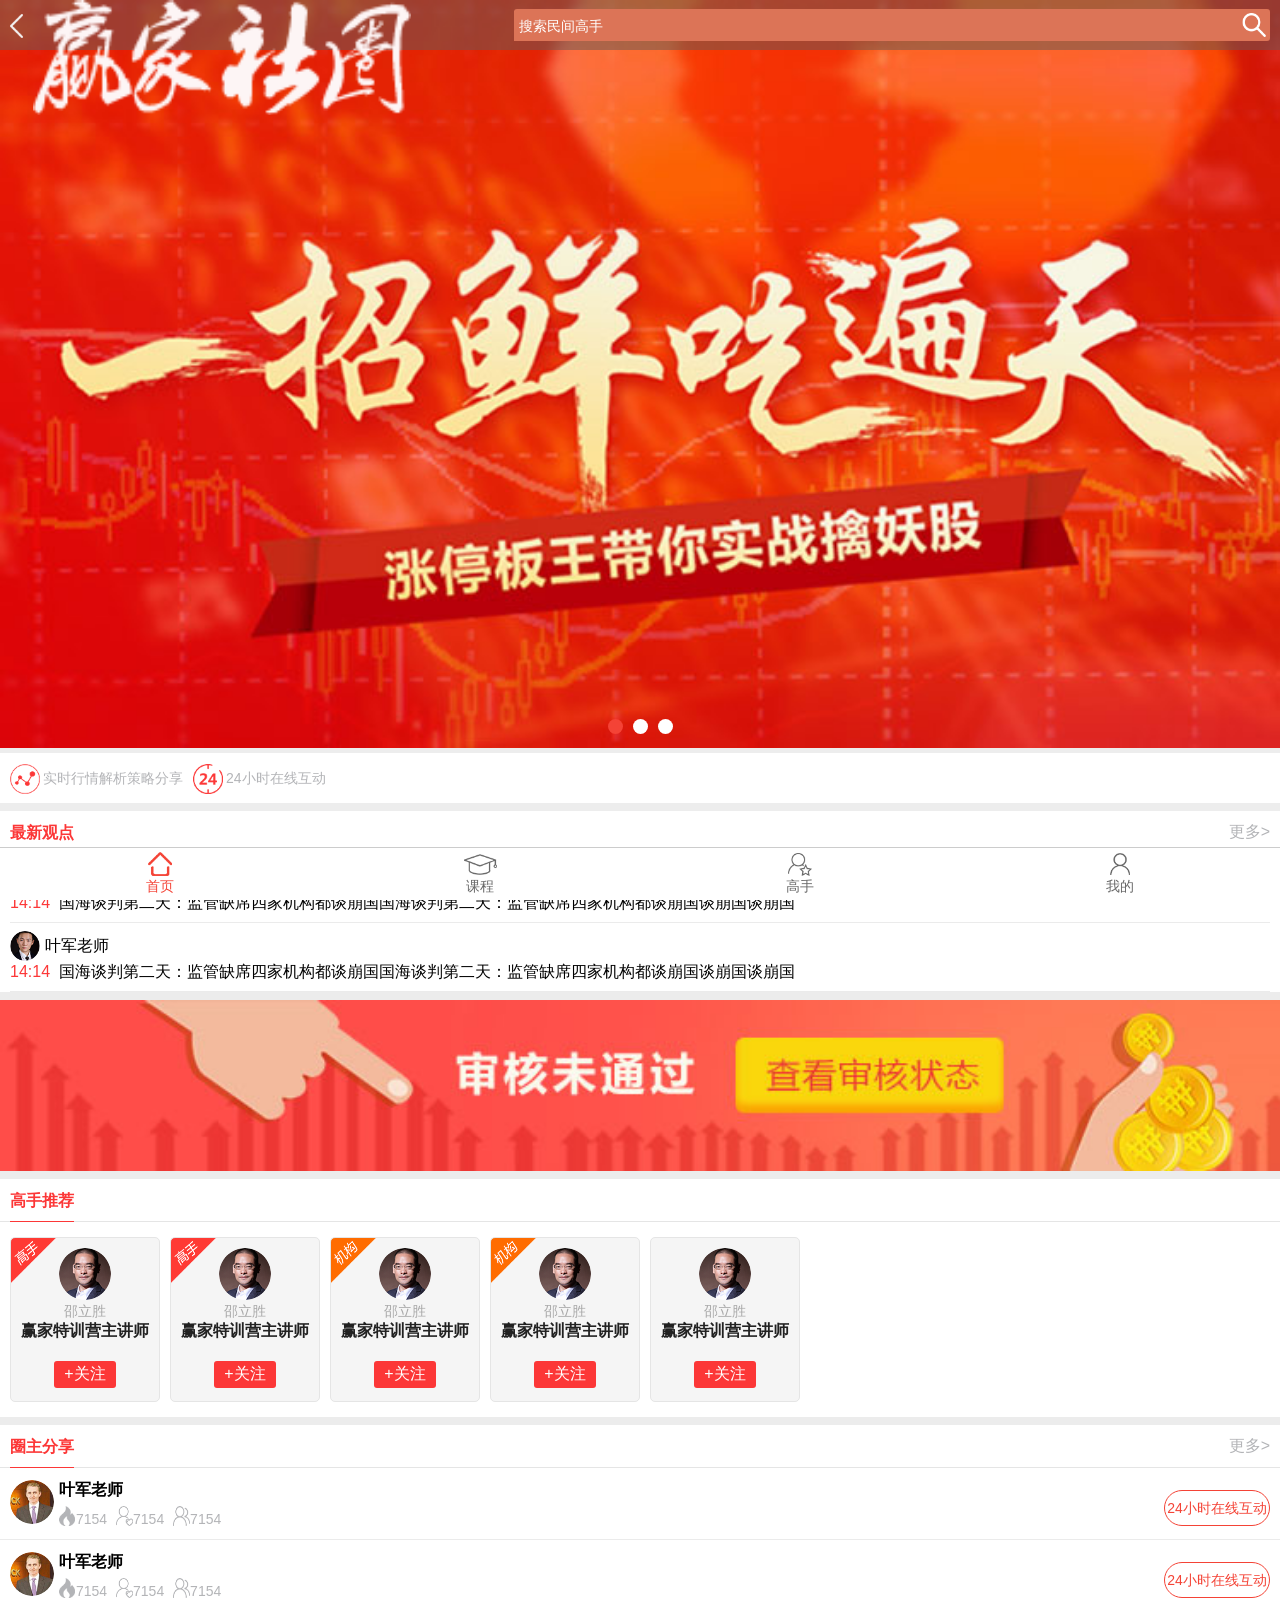
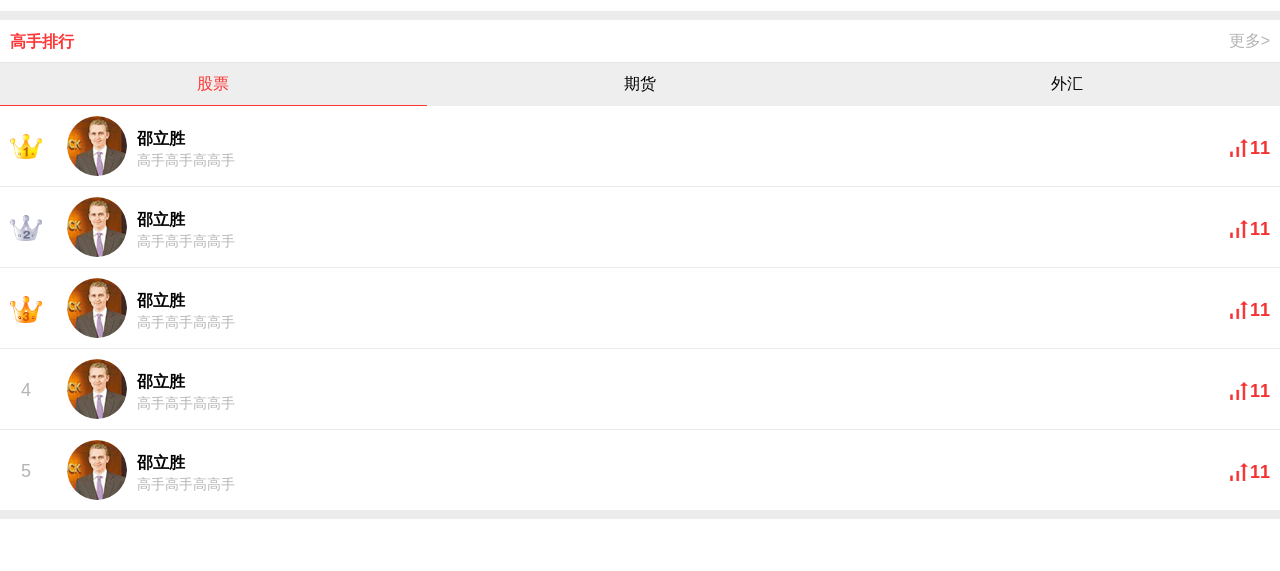
<file: index.html>
<!DOCTYPE html>
<html lang="zh-cmn">
<head>
    <meta charset="UTF-8">
    <meta http-equiv="X-UA-Compatible" content="IE=edge">
    <meta name="viewport" content="width=device-width,height=device-height,initial-scale=1.0,minimum-scale=1.0, maximum-scale=1.0,user-scalable=no">
    <title>十年赢家网-手机版</title>
    <link rel="stylesheet" href="css/style.css">
    <link rel="stylesheet" href="css/slick.css">
    <link rel="stylesheet" href="css/home.css">
	<link rel="stylesheet" href="css/plus.css">
</head>
<body>
	<!-- 首页banner -->
    <div class="banner">
    	<div class="search-box">
    		<a class="turn-back" href="http://m.10jrw.com/index/index.html">
	    		<img src="images/fanhui.png" alt="">
	    	</a>
    		<div class="pic">
    			<img src="images/circle.png" alt="">
    		</div>
    		<div class="search">
    			<span class="btn"></span>
    			<input type="text" name="search" placeholder="搜索民间高手">
    		</div>
    	</div>
	    <ul class="ban-list">
	        <li><a href=""><img src="images/home_ban.jpg" alt=""></a></li>
	        <li><a href=""><img src="images/home_ban.jpg" alt=""></a></li>
	        <li><a href=""><img src="images/home_ban.jpg" alt=""></a></li>
	    </ul>
	</div>
	<!-- 首页主体部分 -->
	<div class="superior-main">
		<!-- 实时行情 -->
		<ul class="ul-notice clear">
			<li><i></i>实时行情解析策略分享</li>
			<li><i></i>24小时在线互动</li>
		</ul>
		<!-- 最新观点 -->
		<div class="new-view">
			<div class="g-tit">
				<h3>最新观点</h3>
				<a href="view.html">更多&gt;</a>
			</div>
			<ul>
				<li>
					<div class="teacher">
						<div class="pic"><img src="images/teach_photo.png" alt=""></div>叶军老师
					</div>
					<p class="txt">
						<span>14:14</span><a href="">
							国海谈判第二天：监管缺席四家机构都谈崩国国海谈判第二天：监管缺席四家机构都谈崩国谈崩国谈崩国</a>
					</p>
				</li>
				<li>
					<div class="teacher">
						<div class="pic"><img src="images/teach_photo.png" alt=""></div>叶军老师
					</div>
					<p class="txt">
						<span>14:14</span><a href="">
							国海谈判第二天：监管缺席四家机构都谈崩国国海谈判第二天：监管缺席四家机构都谈崩国谈崩国谈崩国</a>
					</p>
				</li>
			</ul>
		</div>
		<!-- 审核 -->
		<div class="shenhe">
			<a href="auditing.html"><img src="images/shenhe.jpg" alt=""></a>
		</div>
		<!-- 高手推荐 -->
		<div class="ace-recommend">
			<div class="g-tit">
				<h3>高手推荐</h3>
			</div>
			<div class="box">
				<ul>
					<li class="ace">
						<a href="teacher.html"><img src="images/recommend_pic1.png" alt=""></a>
						<p>邵立胜</p>
						<h4>赢家特训营主讲师</h4>
						<span id="follow">+关注</span>
						<span id="followed" style="display: none;">已关注</span>
					</li>
					<li class="ace">
						<a href="teacher.html"><img src="images/recommend_pic1.png" alt=""></a>
						<p>邵立胜</p>
						<h4>赢家特训营主讲师</h4>
						<span id="follow">+关注</span>
						<span id="followed" style="display: none;">已关注</span>
					</li>
					<li class="team">
						<a href="teacher.html"><img src="images/recommend_pic1.png" alt=""></a>
						<p>邵立胜</p>
						<h4>赢家特训营主讲师</h4>
						<span id="follow">+关注</span>
						<span id="followed" style="display: none;">已关注</span>
					</li>
					<li class="team">
						<a href="teacher.html"><img src="images/recommend_pic1.png" alt=""></a>
						<p>邵立胜</p>
						<h4>赢家特训营主讲师</h4>
						<span id="follow">+关注</span>
						<span id="followed" style="display: none;">已关注</span>
					</li>
					<li>
						<a href="teacher.html"><img src="images/recommend_pic1.png" alt=""></a>
						<p>邵立胜</p>
						<h4>赢家特训营主讲师</h4>
						<span id="follow">+关注</span>
						<span id="followed" style="display: none;">已关注</span>
					</li>
				</ul>
			</div>
		</div>
		<!-- 圈主分享 -->
		<div class="circle-share">
			<div class="g-tit">
				<h3>圈主分享</h3>
				<a href="host_share.html">更多&gt;</a>
			</div>
			<ul>
				<li>
					<div class="pic"><img src="images/share_pic1.png" alt=""></div>
					<div class="txt">
						<h4>叶军老师</h4>
						<span class="fire">7154</span>
						<span class="like">7154</span>
						<span class="fan">7154</span>
					</div>
					<a class="btn" href="individual_share.html">24小时在线互动</a>
				</li>
				<li>
					<div class="pic"><img src="images/share_pic1.png" alt=""></div>
					<div class="txt">
						<h4>叶军老师</h4>
						<span class="fire">7154</span>
						<span class="like">7154</span>
						<span class="fan">7154</span>
					</div>
					<a class="btn" href="individual_share.html">24小时在线互动</a>
				</li>
			</ul>
		</div>
		<!-- 高手排行 -->
		<div class="ace-rank">
			<div class="g-tit">
				<h3>高手排行</h3>
				<a href="rank.html">更多&gt;</a>
			</div>
			<ul class="rank-tab">
				<li class="on">股票</li>
				<li>期货</li>
				<li>外汇</li>
			</ul>
			<ul class="rank-item">
				<li>
					<span></span>
					<a href="">
						<div class="pic"><img src="images/share_pic1.png" alt=""></div>
						<div class="txt">
							<strong>邵立胜</strong>
							<p>高手高手高高手</p>
						</div>
					</a>
					<div class="rise">11</div>
				</li>
				<li>
					<span></span>
					<a href="">
						<div class="pic"><img src="images/share_pic1.png" alt=""></div>
						<div class="txt">
							<strong>邵立胜</strong>
							<p>高手高手高高手</p>
						</div>
					</a>
					<div class="rise">11</div>
				</li>
				<li>
					<span></span>
					<a href="">
						<div class="pic"><img src="images/share_pic1.png" alt=""></div>
						<div class="txt">
							<strong>邵立胜</strong>
							<p>高手高手高高手</p>
						</div>
					</a>
					<div class="rise">11</div>
				</li>
				<li>
					<span>4</span>
					<a href="">
						<div class="pic"><img src="images/share_pic1.png" alt=""></div>
						<div class="txt">
							<strong>邵立胜</strong>
							<p>高手高手高高手</p>
						</div>
					</a>
					<div class="rise">11</div>
				</li>
				<li>
					<span>5</span>
					<a href="">
						<div class="pic"><img src="images/share_pic1.png" alt=""></div>
						<div class="txt">
							<strong>邵立胜</strong>
							<p>高手高手高高手</p>
						</div>
					</a>
					<div class="rise">11</div>
				</li>
			</ul>
			<ul class="rank-item" style="display: none;">
				<li>
					<span></span>
					<a href="">
						<div class="pic"><img src="images/share_pic1.png" alt=""></div>
						<div class="txt">
							<strong>邵立胜</strong>
							<p>高手高手高高手</p>
						</div>
					</a>
					<div class="rise">11</div>
				</li>
				<li>
					<span></span>
					<a href="">
						<div class="pic"><img src="images/share_pic1.png" alt=""></div>
						<div class="txt">
							<strong>邵立胜</strong>
							<p>高手高手高高手</p>
						</div>
					</a>
					<div class="rise">11</div>
				</li>
				<li>
					<span></span>
					<a href="">
						<div class="pic"><img src="images/share_pic1.png" alt=""></div>
						<div class="txt">
							<strong>邵立胜</strong>
							<p>高手高手高高手</p>
						</div>
					</a>
					<div class="rise">11</div>
				</li>
				<li>
					<span>4</span>
					<a href="">
						<div class="pic"><img src="images/share_pic1.png" alt=""></div>
						<div class="txt">
							<strong>邵立胜</strong>
							<p>高手高手高高手</p>
						</div>
					</a>
					<div class="rise">11</div>
				</li>
				<li>
					<span>5</span>
					<a href="">
						<div class="pic"><img src="images/share_pic1.png" alt=""></div>
						<div class="txt">
							<strong>邵立胜</strong>
							<p>高手高手高高手</p>
						</div>
					</a>
					<div class="rise">11</div>
				</li>
			</ul>
			<ul class="rank-item" style="display: none;">
				<li>
					<span></span>
					<a href="">
						<div class="pic"><img src="images/share_pic1.png" alt=""></div>
						<div class="txt">
							<strong>邵立胜</strong>
							<p>高手高手高高手</p>
						</div>
					</a>
					<div class="rise">11</div>
				</li>
				<li>
					<span></span>
					<a href="">
						<div class="pic"><img src="images/share_pic1.png" alt=""></div>
						<div class="txt">
							<strong>邵立胜</strong>
							<p>高手高手高高手</p>
						</div>
					</a>
					<div class="rise">11</div>
				</li>
				<li>
					<span></span>
					<a href="">
						<div class="pic"><img src="images/share_pic1.png" alt=""></div>
						<div class="txt">
							<strong>邵立胜</strong>
							<p>高手高手高高手</p>
						</div>
					</a>
					<div class="rise">11</div>
				</li>
				<li>
					<span>4</span>
					<a href="">
						<div class="pic"><img src="images/share_pic1.png" alt=""></div>
						<div class="txt">
							<strong>邵立胜</strong>
							<p>高手高手高高手</p>
						</div>
					</a>
					<div class="rise">11</div>
				</li>
				<li>
					<span>5</span>
					<a href="">
						<div class="pic"><img src="images/share_pic1.png" alt=""></div>
						<div class="txt">
							<strong>邵立胜</strong>
							<p>高手高手高高手</p>
						</div>
					</a>
					<div class="rise">11</div>
				</li>
			</ul>
		</div>
	</div>
	<div class="footer">
		<ul>
			<li class="on"><a href="index.html">首页</a></li>
			<li><a href="course_list.html">课程</a></li>
			<li><a href="rank.html">高手</a></li>
			<li><a href="user_center.html">我的</a></li>
		</ul>
	</div>
	<script src="js/jquery-1.9.1.min.js"></script>
	<script src="js/slick.js"></script>
	<script src="js/circle.js"></script>
	<script src="js/index.js"></script>
</body>
</html>
</file>
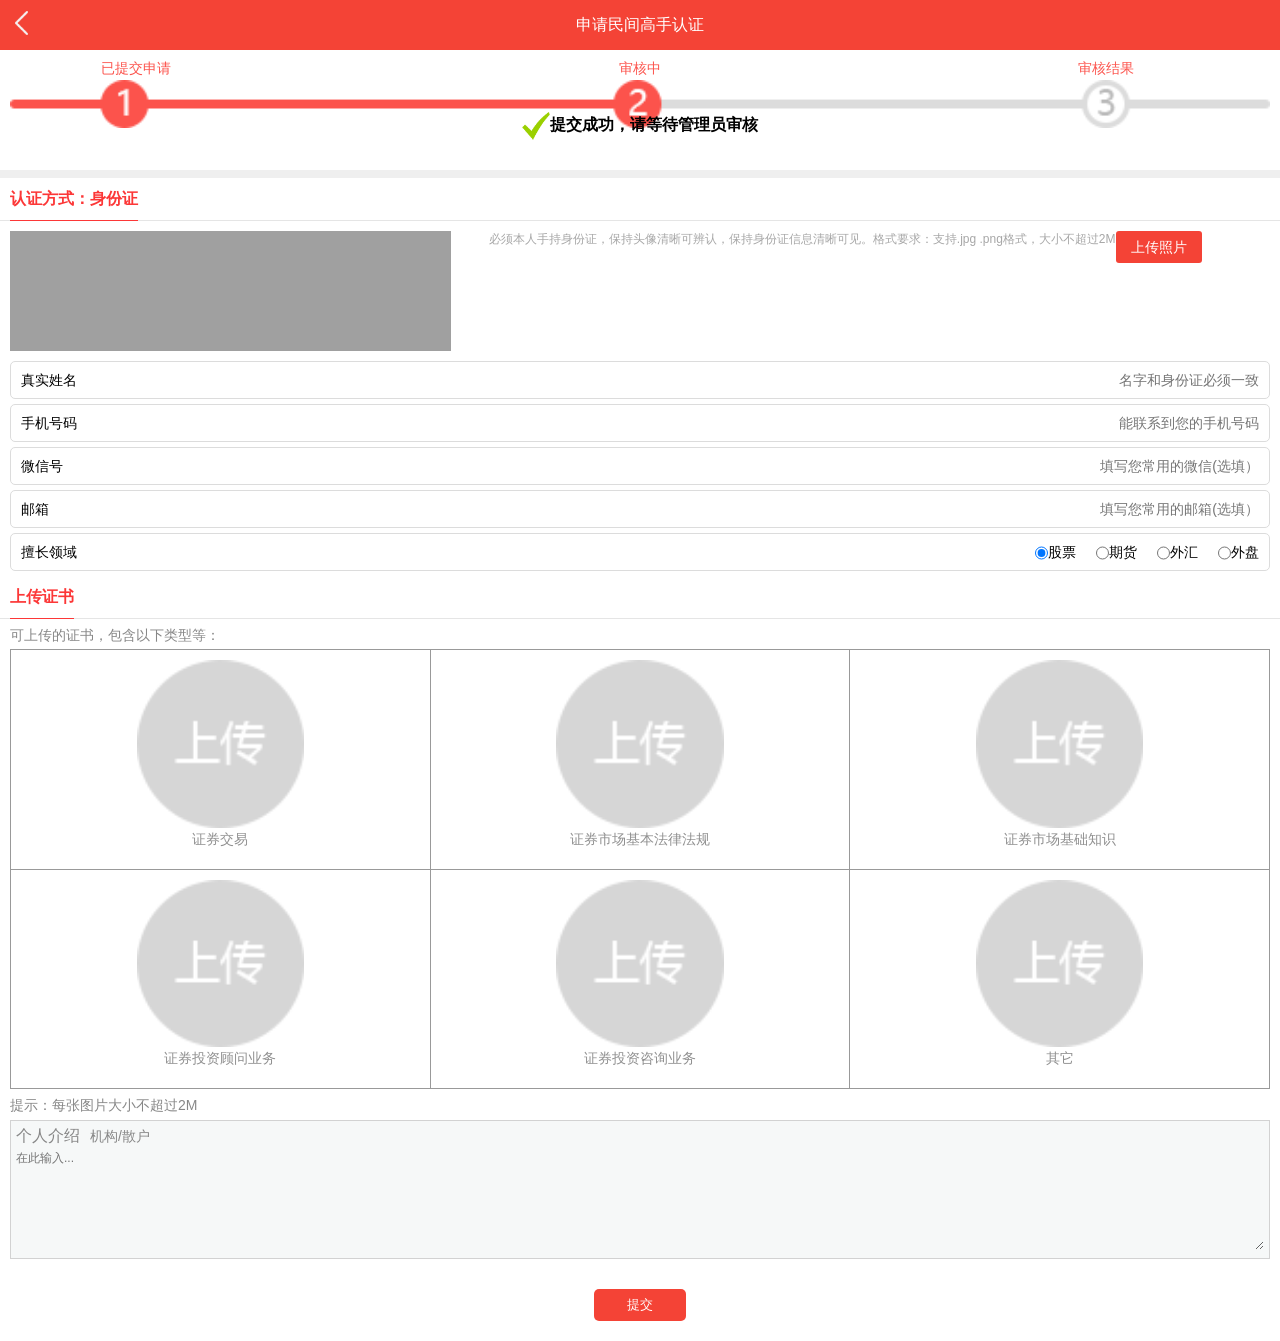
<file: auditing.html>
<!DOCTYPE html>
<html lang="zh-cmn">
<head>
    <meta charset="UTF-8">
    <meta http-equiv="X-UA-Compatible" content="IE=edge">
    <meta name="viewport" content="width=device-width,height=device-height,initial-scale=1.0,minimum-scale=1.0, maximum-scale=1.0,user-scalable=no">
    <title>十年赢家网-手机版</title>
    <link rel="stylesheet" href="css/style.css">
    <link rel="stylesheet" href="js/layer/need/layer.css">
    <link rel="stylesheet" href="css/auditing.css">
</head>
<body>
	<div class="yj_header">
		<font id="page_title">申请民间高手认证</font>
		<a href="javascript:history.go(-1);"><img src="images/fanhui.png" alt=""></a>
	</div>
    <!-- 申请高手 -->
    <div class="audit-main">
    	<!-- 顶部审核状态 -->
    	<div class="top">
    		<span class="left">已提交申请</span>
    		<span class="middle">审核中</span>
    		<span class="right">审核结果</span>
    		<div class="schedule"><img src="images/schedule1.png" alt="">
    		</div>
    		<h2><i><img src="images/order-success.png" alt=""></i>提交成功，请等待管理员审核</h2>
    	</div>
    	<div style="height: 8px;margin: 0 -10px;background:#efefef;"></div>
    	<!-- 上传身份证 -->
    	<div class="identify">
    		<div class="g-tit">
				<h3>认证方式：身份证</h3>
			</div>
			<div class="id-card">
				<div class="pic">
					<span class="g-delet" style="display: none;">删除</span>
				</div>
				<div class="txt">
					<p>必须本人手持身份证，保持头像清晰可辨认，保持身份证信息清晰可见。</p>
					<p>格式要求：支持.jpg .png格式，大小不超过2M</p>
					<input type="file" id="id_card" accept="image/jpeg,image/png,image/jpg">
					<span class="upload">上传照片</span>
				</div>
			</div>
			<ul class="person-info">
				<li>
					<label><span>真实姓名</span><input type="text" name='real_name' placeholder="名字和身份证必须一致"></label>
				</li>
				<li>
					<label><span>手机号码</span><input type="text" name='mobile' placeholder="能联系到您的手机号码"></label>
				</li>
				<li>
					<label><span>微信号</span><input type="text" name='wechat' placeholder="填写您常用的微信(选填）"></label>
				</li>
				<li>
					<label><span>邮箱</span><input type="text" name='email' placeholder="填写您常用的邮箱(选填）"></label>
				</li>
				<li>
					<span>擅长领域</span>
					<div>
						<label><input type="radio" name="deal" data-value='1' checked="checked">股票</label>
						<label><input type="radio" name="deal" data-value='2'>期货</label>
						<label><input type="radio" name="deal" data-value='3'>外汇</label>
						<label><input type="radio" name="deal" data-value='4'>外盘</label>
					</div>
				</li>
			</ul>
    	</div>
    	<!-- 上传证书 -->
    	<div class="certify">
    		<div class="g-tit">
				<h3>上传证书</h3>
			</div>
			<p>可上传的证书，包含以下类型等：</p>
			<table width="100%">
				<tr>
					<td width="33.33%">
						<div class="up-load">
							<div class="pic-certify" data-id="0">
								<span class="g-delet" style="display: none;">删除</span>
							</div>
							<input class="certify-upload" type="file" accept="image/jpeg,image/png,image/jpg">
							<div class="pic"><img src="images/up-load.png" alt=""></div>
							<p><span>证券交易</span></p>
						</div>
					</td>
					<td width="33.33%">
						<div class="up-load">
							<div class="pic-certify" data-id="1">
								<span class="g-delet" style="display: none;">删除</span>
							</div>
							<input class="certify-upload" type="file" accept="image/jpeg,image/png,image/jpg">
							<div class="pic"><img src="images/up-load.png" alt=""></div>
							<p><span>证券市场基本法律法规</span></p>
						</div>
					</td>
					<td width="33.33%">
						<div class="up-load">
							<div class="pic-certify"  data-id="2">
								<span class="g-delet" style="display: none;">删除</span>
							</div>
							<input class="certify-upload" type="file" accept="image/jpeg,image/png,image/jpg">
							<div class="pic"><img src="images/up-load.png" alt=""></div>
							<p><span>证券市场基础知识</span></p>
						</div>
					</td>
				</tr>
				<tr>
					<td>
						<div class="up-load">
							<div class="pic-certify"  data-id="3">
								<span class="g-delet" style="display: none;">删除</span>
							</div>
							<input class="certify-upload" type="file" accept="image/jpeg,image/png,image/jpg">
							<div class="pic"><img src="images/up-load.png" alt=""></div>
							<p><span>证券投资顾问业务</span></p>
						</div>
					</td>
					<td>
						<div class="up-load">
							<div class="pic-certify"  data-id="4">
								<span class="g-delet" style="display: none;">删除</span>
							</div>
							<input class="certify-upload" type="file" accept="image/jpeg,image/png,image/jpg">
							<div class="pic"><img src="images/up-load.png" alt=""></div>
							<p><span>证券投资咨询业务</span></p>
						</div>
					</td>
					<td>
						<div class="up-load">
							<div class="pic-certify" data-id="5">
								<span class="g-delet" style="display: none;">删除</span>
							</div>
							<input class="certify-upload" type="file" accept="image/jpeg,image/png,image/jpg">
							<div class="pic"><img src="images/up-load.png" alt=""></div>
							<p><span>其它</span></p>
						</div>
					</td>
				</tr>
			</table>
			<p>提示：每张图片大小不超过2M</p>
			<div class="introduc">
				<p>个人介绍<span>机构/散户</span></p>
				<textarea resize="none" placeholder="在此输入..."></textarea>
			</div>
    	</div>
    	<button class="submit-btn" id="submit_info">提交</button>
    	<!-- 弹出框 -->
    	<!-- <div class="tip-box" style="display: none;">
    		<div class="tip">
	    		<div class="tit">上传图片<span class="close"></span></div>
	    		<div class="con">
	    			<div class="pic"></div>
	    			<div class="txt">
	    				<input type="file" accept="image/jpeg,image/jpg,image/png">
	    				<p>格式要求：支持.jpg .png格式，大小不超过2M</p>
						<span>立即上传</span>
	    			</div>
	    		</div>
	    	</div>
    	</div> -->
    </div>
    <script src="js/jquery-1.9.1.min.js"></script>
    <script src="js/layer/layer.js"></script>
    <script src="js/circle.js"></script>
    <script src="js/auditing.js"></script>
</body>
</html>
</file>
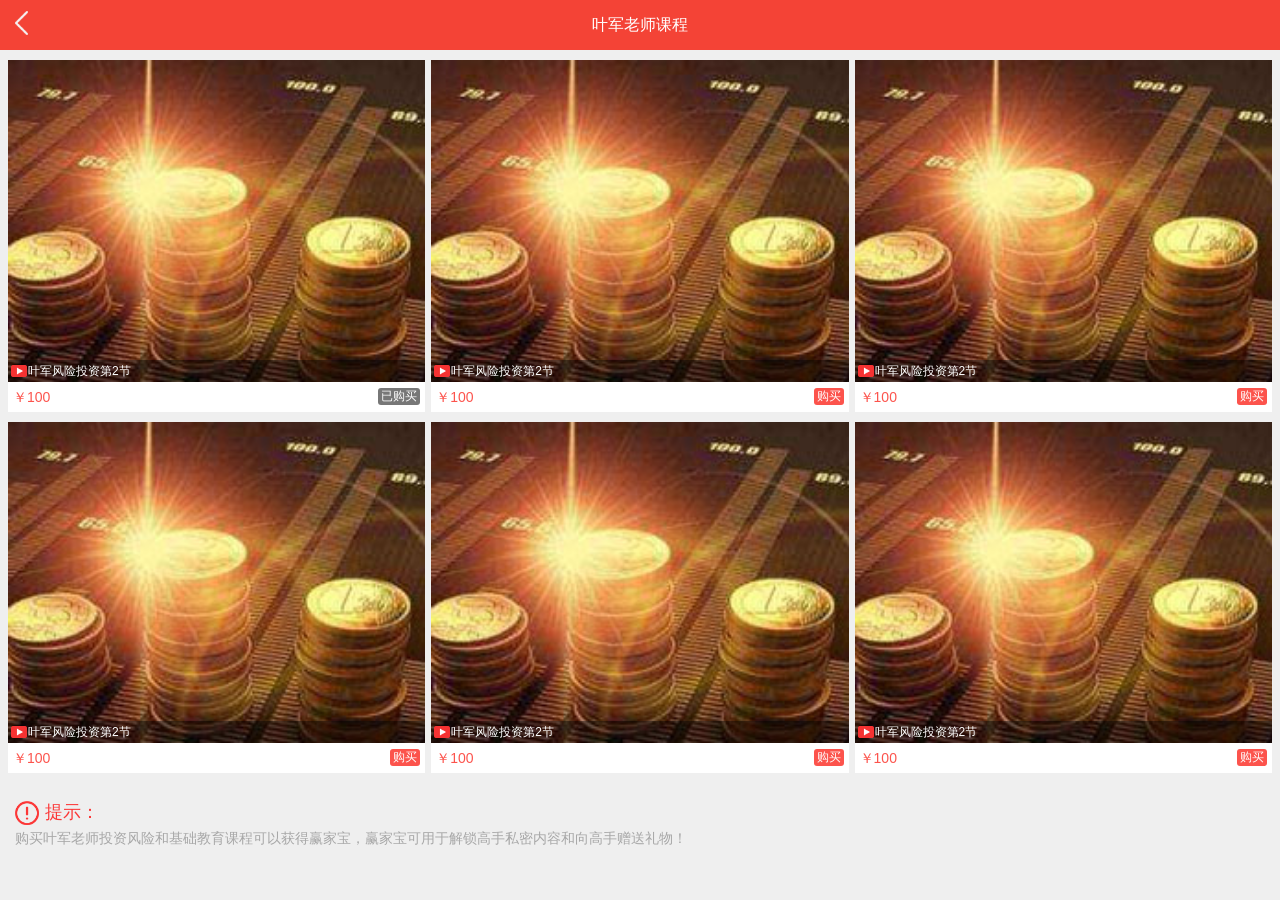
<file: course_list.html>
<!DOCTYPE html>
<html lang="zh-cmn">
<head>
    <meta charset="UTF-8">
    <meta http-equiv="X-UA-Compatible" content="IE=edge">
    <meta name="viewport" content="width=device-width,height=device-height,initial-scale=1.0,minimum-scale=1.0, maximum-scale=1.0,user-scalable=no">
    <title>十年赢家网-手机版</title>
    <link rel="stylesheet" href="css/style.css">
       <link rel="stylesheet" href="css/teacher_course.css">
</head>
<body style="background: #efefef;">
    <div class="yj_header">
		<font id="page_title">叶军老师课程</font>
		<a href="javascript:history.go(-1);"><img src="images/fanhui.png" alt=""></a>
	</div>
    <!-- 培训课程 -->
    <div class="course-main">
        <ul class="course-list">
        	<li>
                <div class="box">
        			<div class="pic">
        				<a href="video.html"><img src="images/course_pic.jpg" alt="">
        				<p>叶军风险投资第2节</p></a>
        			</div>
        			<div class="txt">
        				￥100<a href="train_course.html" style="display: none;">购买</a><span>已购买</span>
        			</div>
                </div>
    		</li>
    		<li>
                <div class="box">
                    <div class="pic">
                        <a href=""><img src="images/course_pic.jpg" alt="">
                        <p>叶军风险投资第2节</p></a>
                    </div>
                    <div class="txt">
                        ￥100<a href="train_course.html">购买</a><span style="display: none;">已购买</span>
                    </div>
                </div>
            </li>
    		<li>
                <div class="box">
                    <div class="pic">
                        <a href=""><img src="images/course_pic.jpg" alt="">
                        <p>叶军风险投资第2节</p></a>
                    </div>
                    <div class="txt">
                        ￥100<a href="train_course.html">购买</a><span style="display: none;">已购买</span>
                    </div>
                </div>
            </li>
    		<li>
                <div class="box">
                    <div class="pic">
                        <a href=""><img src="images/course_pic.jpg" alt="">
                        <p>叶军风险投资第2节</p></a>
                    </div>
                    <div class="txt">
                        ￥100<a href="train_course.html">购买</a><span style="display: none;">已购买</span>
                    </div>
                </div>
            </li>
    		<li>
                <div class="box">
                    <div class="pic">
                        <a href=""><img src="images/course_pic.jpg" alt="">
                        <p>叶军风险投资第2节</p></a>
                    </div>
                    <div class="txt">
                        ￥100<a href="train_course.html">购买</a><span style="display: none;">已购买</span>
                    </div>
                </div>
            </li>
    		<li>
                <div class="box">
                    <div class="pic">
                        <a href=""><img src="images/course_pic.jpg" alt="">
                        <p>叶军风险投资第2节</p></a>
                    </div>
                    <div class="txt">
                        ￥100<a href="train_course.html">购买</a><span style="display: none;">已购买</span>
                    </div>
                </div>
            </li>
        </ul>
		<div class="attention">
			<h3>提示：</h3>
			<p>购买叶军老师投资风险和基础教育课程可以获得赢家宝，赢家宝可用于解锁高手私密内容和向高手赠送礼物！</p>
		</div>
    </div>
</body>
</html>
</file>
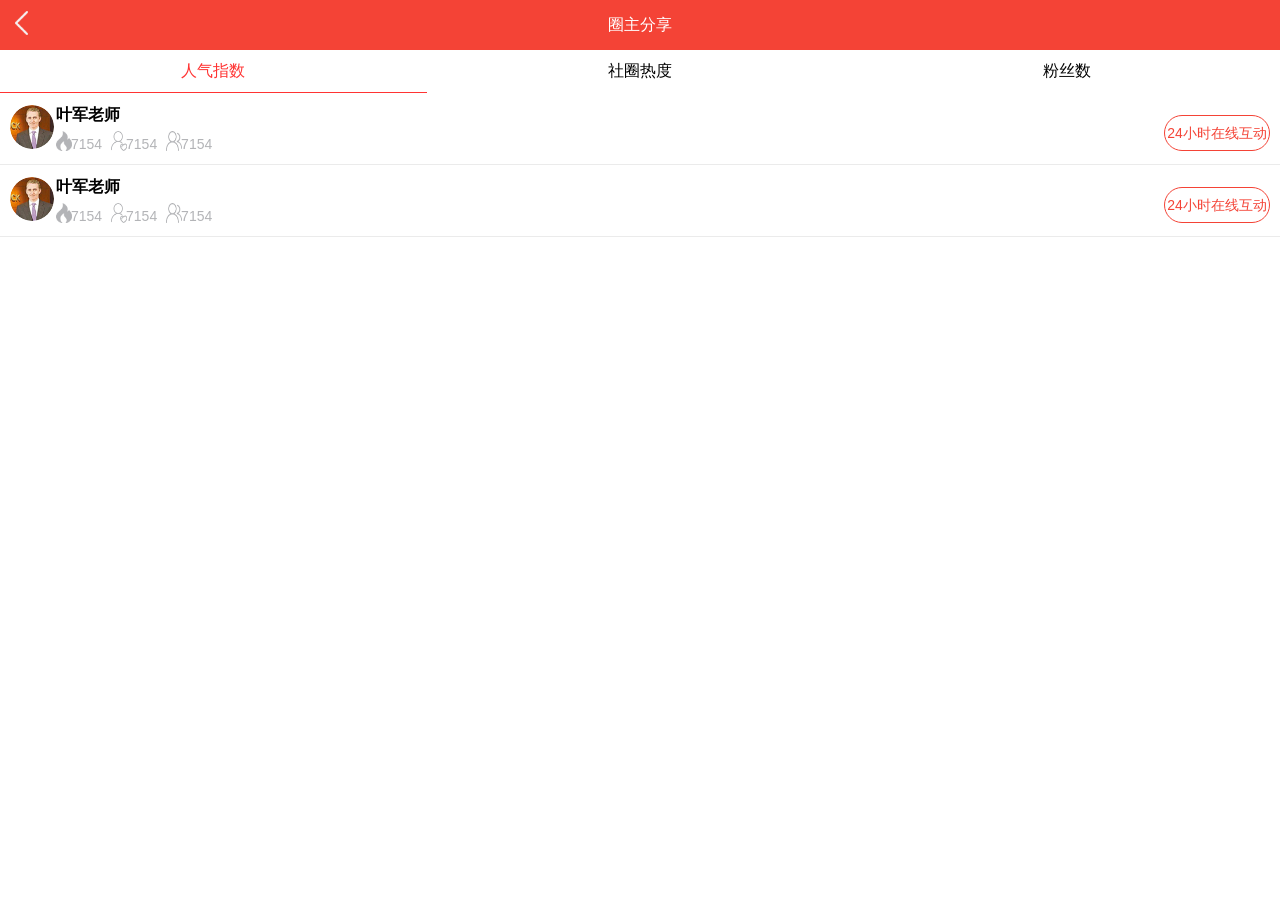
<file: host_share.html>
<!DOCTYPE html>
<html lang="zh-cmn">
<head>
    <meta charset="UTF-8">
    <meta http-equiv="X-UA-Compatible" content="IE=edge">
    <meta name="viewport" content="width=device-width,height=device-height,initial-scale=1.0,minimum-scale=1.0, maximum-scale=1.0,user-scalable=no">
    <title>十年赢家网-手机版</title>
    <link rel="stylesheet" href="css/style.css">
    <link rel="stylesheet" href="css/host_share.css">
</head>
<body>
    <div class="yj_header">
		<font id="page_title">圈主分享</font>
		<a href="javascript:history.go(-1);"><img src="images/fanhui.png" alt=""></a>
	</div>
    <!-- 高手分享 -->
    <div class="share-main">
        <div class="circle-share">
        	<ul class="share-tab">
        		<li class="on" data-val="0">人气指数</li>
        		<li data-val="1">社圈热度</li>
        		<li data-val="2">粉丝数</li>
        	</ul>
        	<div class="share-item" data-page="1" data-load="true">
        		<ul>
					<li>
						<div class="pic"><img src="images/share_pic1.png" alt=""></div>
						<div class="txt">
							<h4>叶军老师</h4>
							<span class="fire">7154</span>
							<span class="like">7154</span>
							<span class="fan">7154</span>
						</div>
						<a class="btn" href="individual_share.html">24小时在线互动</a>
					</li>
					<li>
						<div class="pic"><img src="images/share_pic1.png" alt=""></div>
						<div class="txt">
							<h4>叶军老师</h4>
							<span class="fire">7154</span>
							<span class="like">7154</span>
							<span class="fan">7154</span>
						</div>
						<a class="btn" href="individual_share.html">24小时在线互动</a>
					</li>
				</ul>
				<span class="load-more"></span>
        	</div>
			<div class="share-item" data-page="1" data-load="true" style="display: none;">
				<ul>
					<li>
						<div class="pic"><img src="images/share_pic1.png" alt=""></div>
						<div class="txt">
							<h4>叶军老师</h4>
							<span class="fire">7154</span>
							<span class="like">7154</span>
							<span class="fan">7154</span>
						</div>
						<a class="btn" href="individual_share.html">24小时在线互动</a>
					</li>
					<li>
						<div class="pic"><img src="images/share_pic1.png" alt=""></div>
						<div class="txt">
							<h4>叶军老师</h4>
							<span class="fire">7154</span>
							<span class="like">7154</span>
							<span class="fan">7154</span>
						</div>
						<a class="btn" href="individual_share.html">24小时在线互动</a>
					</li>
					<li>
						<div class="pic"><img src="images/share_pic1.png" alt=""></div>
						<div class="txt">
							<h4>叶军老师</h4>
							<span class="fire">7154</span>
							<span class="like">7154</span>
							<span class="fan">7154</span>
						</div>
						<a class="btn" href="individual_share.html">24小时在线互动</a>
					</li>
				</ul>
				<span class="load-more"></span>
			</div>
			<div class="share-item" data-page="1" data-load="true" style="display: none;">
				<ul>
					<li>
						<div class="pic"><img src="images/share_pic1.png" alt=""></div>
						<div class="txt">
							<h4>叶军老师</h4>
							<span class="fire">7154</span>
							<span class="like">7154</span>
							<span class="fan">7154</span>
						</div>
						<a class="btn" href="individual_share.html">24小时在线互动</a>
					</li>
					<li>
						<div class="pic"><img src="images/share_pic1.png" alt=""></div>
						<div class="txt">
							<h4>叶军老师</h4>
							<span class="fire">7154</span>
							<span class="like">7154</span>
							<span class="fan">7154</span>
						</div>
						<a class="btn" href="individual_share.html">24小时在线互动</a>
					</li>
					<li>
						<div class="pic"><img src="images/share_pic1.png" alt=""></div>
						<div class="txt">
							<h4>叶军老师</h4>
							<span class="fire">7154</span>
							<span class="like">7154</span>
							<span class="fan">7154</span>
						</div>
						<a class="btn" href="individual_share.html">24小时在线互动</a>
					</li>
					<li>
						<div class="pic"><img src="images/share_pic1.png" alt=""></div>
						<div class="txt">
							<h4>叶军老师</h4>
							<span class="fire">7154</span>
							<span class="like">7154</span>
							<span class="fan">7154</span>
						</div>
						<a class="btn" href="individual_share.html">24小时在线互动</a>
					</li>
					<li>
						<div class="pic"><img src="images/share_pic1.png" alt=""></div>
						<div class="txt">
							<h4>叶军老师</h4>
							<span class="fire">7154</span>
							<span class="like">7154</span>
							<span class="fan">7154</span>
						</div>
						<a class="btn" href="individual_share.html">24小时在线互动</a>
					</li>
					<li>
						<div class="pic"><img src="images/share_pic1.png" alt=""></div>
						<div class="txt">
							<h4>叶军老师</h4>
							<span class="fire">7154</span>
							<span class="like">7154</span>
							<span class="fan">7154</span>
						</div>
						<a class="btn" href="individual_share.html">24小时在线互动</a>
					</li>
					<li>
						<div class="pic"><img src="images/share_pic1.png" alt=""></div>
						<div class="txt">
							<h4>叶军老师</h4>
							<span class="fire">7154</span>
							<span class="like">7154</span>
							<span class="fan">7154</span>
						</div>
						<a class="btn" href="individual_share.html">24小时在线互动</a>
					</li>
					<li>
						<div class="pic"><img src="images/share_pic1.png" alt=""></div>
						<div class="txt">
							<h4>叶军老师</h4>
							<span class="fire">7154</span>
							<span class="like">7154</span>
							<span class="fan">7154</span>
						</div>
						<a class="btn" href="individual_share.html">24小时在线互动</a>
					</li>
					<li>
						<div class="pic"><img src="images/share_pic1.png" alt=""></div>
						<div class="txt">
							<h4>叶军老师</h4>
							<span class="fire">7154</span>
							<span class="like">7154</span>
							<span class="fan">7154</span>
						</div>
						<a class="btn" href="individual_share.html">24小时在线互动</a>
					</li>
				</ul>
				<span class="load-more"></span>
			</div>
		</div>
    </div>
    <script src="js/jquery-1.9.1.min.js"></script>
	<script src="js/circle.js"></script>
	<script src="js/host_share.js"></script>
</body>
</html>
</file>
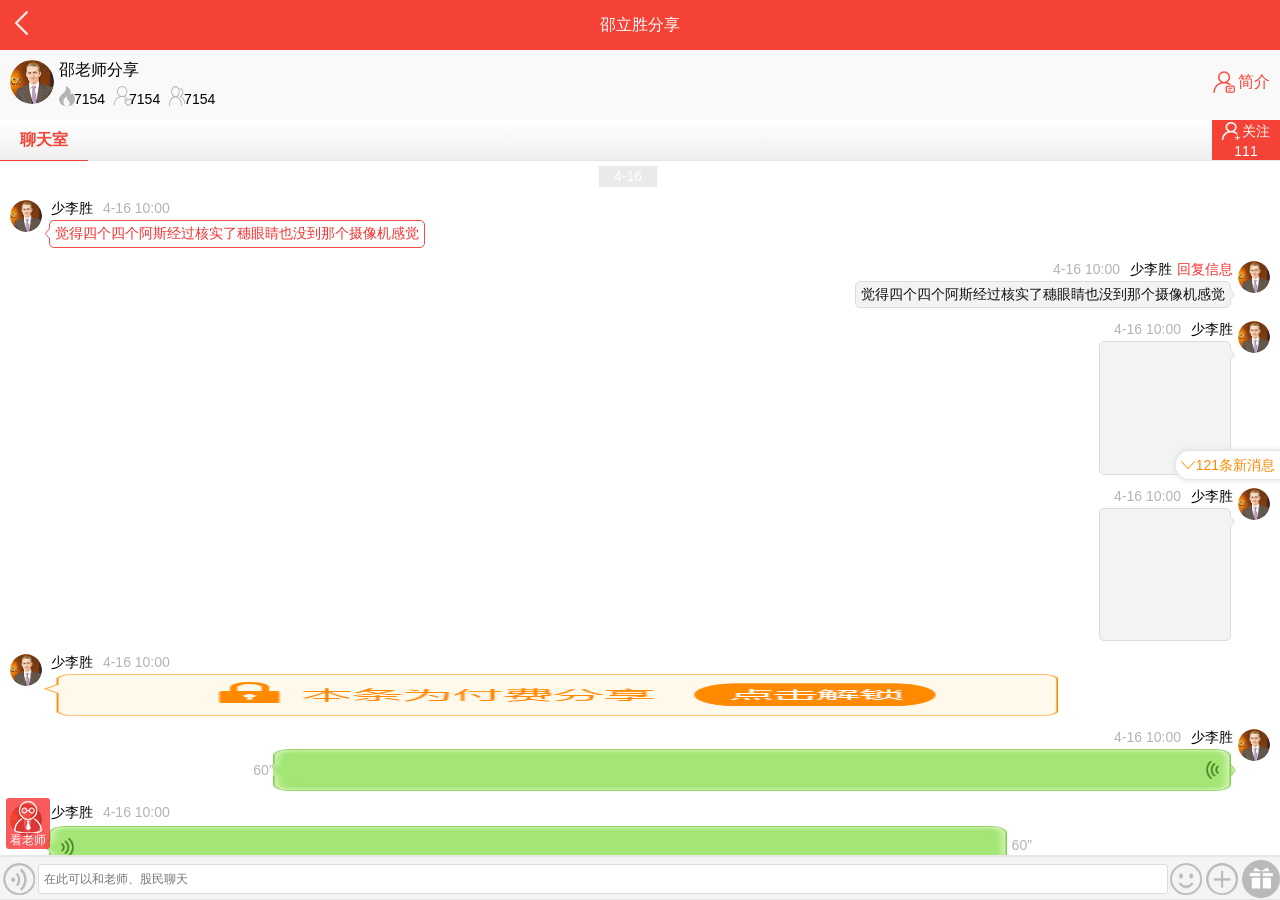
<file: individual_share.html>
<!DOCTYPE html>
<html lang="zh-cmn">
<head>
    <meta charset="UTF-8">
    <meta http-equiv="X-UA-Compatible" content="IE=edge">
    <meta name="viewport" content="width=device-width,height=device-height,initial-scale=1.0,minimum-scale=1.0, maximum-scale=1.0,user-scalable=no">
    <title>十年赢家网-手机版</title>
    <link rel="stylesheet" href="js/layer/need/layer.css">
    <link rel="stylesheet" href="css/style.css">
    <link rel="stylesheet" href="css/individual_share.css">
</head>
<body style="background: #fff;height: 100vh;">
    <div class="yj_header">
		<font id="page_title">邵立胜分享</font>
		<a href="javascript:history.go(-1);"><img src="images/fanhui.png" alt=""></a>
	</div>
    <!-- 个人分享主题开始 -->
    <div class="share-top">
		<div class="pic"><img src="images/share_pic1.png" alt=""></div>
		<div class="txt">
			<h4>邵老师分享</h4>
			<span class="fire">7154</span>
			<span class="like">7154</span>
			<span class="fan">7154</span>
		</div>
		<div class="introduc">
			<span>简介</span>
			<div class="info" style="display: none;">
				<b class="point"></b>
				<p>简介：《赢家股票期货特训营》主讲老师,CCTV证券资讯频道特邀嘉宾和讯财经特邀嘉宾,上海赢家企业发展有限公司（赢家教育）董事长,赢顺资产管理有限公司风控总监</p>
			</div>
		</div>
    </div>
    <div class="share-main">
    	<div class="share-tit">
    		<h2>聊天室</h2>
    		<div class="follow" id="follow">
                <p>关注</p>
    			<span>111</span>
    		</div>
            <div class="follow" id="followed" style="display: none;">
                <p>已关注</p>
                <span>111</span>
            </div>
    	</div>
        <div class="talk-main">
            <ul id="talk_list">
                <li class="time-tab"><span>4-16</span></li>
                <li class="teawz">
                    <div class="tit">
                        <img src="images/share_pic1.png" alt="">
                        少李胜<span class="time">4-16&nbsp;10:00</span>
                    </div>
                    <div class="info"><i></i><span>觉得四个四个阿斯经过核实了穗眼睛也没到那个摄像机感觉</span></div>
                </li>
                <li class="userwz">
                    <div class="tit">
                        <span class="time">4-16&nbsp;10:00</span>少李胜<i class="reply">回复信息</i><img src="images/share_pic1.png" alt="">
                    </div>
                    <div class="info"><i></i><span>觉得四个四个阿斯经过核实了穗眼睛也没到那个摄像机感觉</span></div>
                </li>
                <li class="userwz">
                    <div class="tit">
                        <span class="time">4-16&nbsp;10:00</span>少李胜<img src="images/share_pic1.png" alt="">
                    </div>
                    <div class="info"><i></i><span><video src="images/3.mp4"></video></span></div>
                </li>
                <li class="userwz">
                    <div class="tit">
                        <span class="time">4-16&nbsp;10:00</span>少李胜<img src="images/share_pic1.png" alt="">
                    </div>
                    <div class="info"><i></i><span><video src="images/2.mp4"></video></span></div>
                </li>
                <li class="teawz-unfree">
                    <div class="tit">
                        <img src="images/share_pic1.png" alt="">
                        少李胜<span class="time">4-16&nbsp;10:00</span>
                    </div>
                    <div class="info-lock"></div>
                    <div class="info" style="display: none;"><i></i><span>觉得四个四个阿斯经过核实了穗眼睛也没到那个摄像机感觉</span></div>
                </li>
                <li class="uservoice">
                    <div class="tit">
                        <span class="time">4-16&nbsp;10:00</span>少李胜<img src="images/share_pic1.png" alt="">
                    </div>
                    <div class="info"><span class="pointer"></span><p class="play voi_play" data-val="images/voice.mp3"><i></i></p><span>60”</span>
                    </div>
                </li>
                <li class="teavoice">
                    <div class="tit">
                        <img src="images/share_pic1.png" alt="">
                        少李胜<span class="time">4-16&nbsp;10:00</span>
                    </div>
                    <div class="info"><span class="pointer"></span><p class="play voi_play" data-val="images/voice.mp3"><i></i></p><span>60”</span>
                    </div>
                </li>
                <li class="teavoice-unfree">
                     <div class="tit">
                        <img src="images/share_pic1.png" alt="">
                        少李胜<span class="time">4-16&nbsp;10:00</span>
                    </div>
                    <div class="info-lock"></div>
                    <div class="info" style="display: none;"><span class="pointer"></span><p class="play voi_play" data-val="images/voice.mp3"><i></i></p><span>60”</span>
                    </div>
                </li>
                <li class="teawz">
                    <div class="tit">
                        <img src="images/share_pic1.png" alt="">
                        少李胜<i>回复</i>小明<span class="time">4-16&nbsp;10:00</span>
                    </div>
                    <div class="info"><i></i><span>州扑克是很多的炒股或者投资者喜欢玩的一种游戏，因为德州扑克的博弈很像自己在股市以及市场中的一些动作及行为，有的人可以<p>用户  C：大大，昨天根据你的建议买入了000001</p>
                    </span></div>
                </li>
                <li class="teawz">
                    <div class="tit">
                        <img src="images/share_pic1.png" alt="">
                        少李胜<i>回复</i>小明<span class="time">4-16&nbsp;10:00</span>
                    </div>
                    <div class="info"><i></i><span>州扑克是很多的炒股或者投资者喜欢玩的一种游戏，因为德州扑克的博弈很像自己在股市以及市场中的一些动作及行为，有的人可以<p>用户  C：大大，昨天根据你的建议买入了000001</p>
                    </span></div>
                </li>
                <li class="teawz">
                    <div class="tit">
                        <img src="images/share_pic1.png" alt="">
                        少李胜<i>回复</i>小明<span class="time">4-16&nbsp;10:00</span>
                    </div>
                    <div class="info replay-info"><i></i><span>州扑克是很多的炒股或者投资者喜欢玩的一种游戏，因为德州扑克的博弈很像自己在股市以及市场中的一些动作及行为，有的人可以<p class="play voi_play" data-val="images/voice.mp3"><i></i></p>
                    </span></div>
                </li>
                <li class="teawz">
                    <div class="tit">
                        <img src="images/share_pic1.png" alt="">
                        少李胜<i>回复</i>小明<span class="time">4-16&nbsp;10:00</span>
                    </div>
                    <div class="info replay-info"><i></i><span>州扑克是很多的炒股或者投资者喜欢玩的一种游戏，因为德州扑克的博弈很像自己在股市以及市场中的一些动作及行为，有的人可以<p><img src="images/fan_pic.jpg" alt=""></p>
                    </span></div>
                </li>
                <li class="userwz">
                    <div class="tit">
                        <span class="time">4-16&nbsp;10:00</span>少李胜<i>回复</i>小明<img src="images/share_pic1.png" alt="">
                    </div>
                    <div class="info replay-info"><i></i><span>这是回复的语音<p class="play voi_play" data-val="images/voice.mp3"><i></i></p></span></div>
                </li>
                <li class="userwz">
                    <div class="tit">
                        <span class="time">4-16&nbsp;10:00</span>少李胜<i>回复</i>小明<img src="images/share_pic1.png" alt="">
                    </div>
                    <div class="info replay-info"><i></i><span>这是回复的图片<p><img src="images/fan_pic.jpg" alt=""></p></span></div>
                </li>
            </ul>
            <div class="unread">121条新消息</div>
        </div>
        <div class="send-msg">
            <div class="select_look look-teacher">看老师</div>
            <div class="select_look look-all" style="display: none;">看全部</div>
            
            <div class="row1" style="display: none;">
                <ul id="msg_rights">
                    <li data-val="1">付费分享</li>
                    <li  class="selected" data-val="0">免费分享</li>
                </ul>
            </div>
            <div class="row2">
                <span class="editor speech"></span>
                <span class="editor keyboard" style="display: none;"></span>
                <input class="emotion_area text-area" id="msg_area" type="text" placeholder="在此可以和老师、股民聊天">
                <div class="voice-box" style="display: none;">
                    <input class="voice-area" type="file" accept="audio/*" capture="microphone">点击 说话
                </div>
                <div class="btn-right">
                    <span class="emotion"></span>
                    <span class="plus btn-area"></span>
                    <!-- <span class="gift btn-area"></span> -->
                    <span class="forbid-gift btn-area"></span>
                    <input class="btn" style="display: none;" type="button" id="send_msg" value="发送">
                </div>
            </div>
            <div id="qq-emotion"></div>
            <div id="photo-box" style="display: none;">
                <ul>
                    <li><input id="load_pic" type="file" accept="image/*">照片</li>
                    <li><input id="load_video" type="file" accept="video/*" capture="camcorder">拍摄</li>
                </ul>
            </div>
            <div id="gift-box" style="display: none;">
                <ul>
                    <li><img src="images/gift_icon/00.jpg" alt=""><p>100</p></li>
                    <li><img src="images/gift_icon/01.jpg" alt=""><p>100</p></li>
                    <li><img src="images/gift_icon/02.jpg" alt=""><p>100</p></li>
                    <li><img src="images/gift_icon/03.jpg" alt=""><p>100</p></li>
                    <li><img src="images/gift_icon/04.jpg" alt=""><p>100</p></li>
                    <li><img src="images/gift_icon/05.jpg" alt=""><p>100</p></li>
                    <li><img src="images/gift_icon/06.jpg" alt=""><p>100</p></li>
                    <li><img src="images/gift_icon/07.jpg" alt=""><p>100</p></li>
                    <li><img src="images/gift_icon/08.jpg" alt=""><p>100</p></li>
                    <li><img src="images/gift_icon/09.jpg" alt=""><p>100</p></li>
                    <li><img src="images/gift_icon/10.jpg" alt=""><p>100</p></li>
                    <li><img src="images/gift_icon/11.jpg" alt=""><p>100</p></li>
                    <li><img src="images/gift_icon/12.jpg" alt=""><p>100</p></li>
                    <li><img src="images/gift_icon/13.jpg" alt=""><p>100</p></li>
                    <li><img src="images/gift_icon/14.jpg" alt=""><p>100</p></li>
                    <li><img src="images/gift_icon/15.jpg" alt=""><p>100</p></li>
                    <li><img src="images/gift_icon/16.jpg" alt=""><p>100</p></li>
                    <li><img src="images/gift_icon/17.jpg" alt=""><p>100</p></li>
                    <li><img src="images/gift_icon/18.jpg" alt=""><p>100</p></li>
                    <li><img src="images/gift_icon/19.jpg" alt=""><p>100</p></li>
                    <li><img src="images/gift_icon/20.jpg" alt=""><p>100</p></li>
                    <li><img src="images/gift_icon/21.jpg" alt=""><p>100</p></li>
                    <li><img src="images/gift_icon/22.jpg" alt=""><p>100</p></li>
                </ul>
            </div>
        </div>
    </div>
    <div class="masking" style="display: none;"></div>
    <!-- 解锁提示框 -->
    <div class="tip tip-1" style="display: none;">
        <div class="tit">使用赢家宝解锁 <span class="cancel"></span></div>
        <div class="con">解锁需要扣除100赢家宝</br>当前数量：3000赢家宝</div>
        <div class="btn-box">
            <span class="cancel">取消</span>
            <span class="confirm">确认扣除</span>
        </div>
    </div>
    <!-- 购买赢家宝提示框 -->
    <div class="tip tip-2" style="display: none;">
        <div class="tit">赢家宝数量不足，请兑换 <span class="cancel"></span></div>
        <div class="con">解锁需要扣除100赢家币</br>当前数量：90赢家币</div>
        <div class="btn-box">
            <span class="cancel">取消</span>
            <span class="confirm">去获得</span>
        </div>
    </div>
    <audio style="display: none;" id="voi_player"  src="" controls="controls"></audio>
    <div class="video_bg" style="display: none;">
        <div class="top" style="display: none;">
            <span class="vid_close"></span>
        </div>
        <video src="" id="video_player" controls="controls"></video>
    </div>
    <script src="js/jquery-1.9.1.min.js"></script>
    <script src="js/layer/layer.js"></script>
    <script src="js/circle.js"></script>
    <script src="js/emotion.js"></script>
	<script src="js/talk.js"></script>
</body>
</html>
</file>
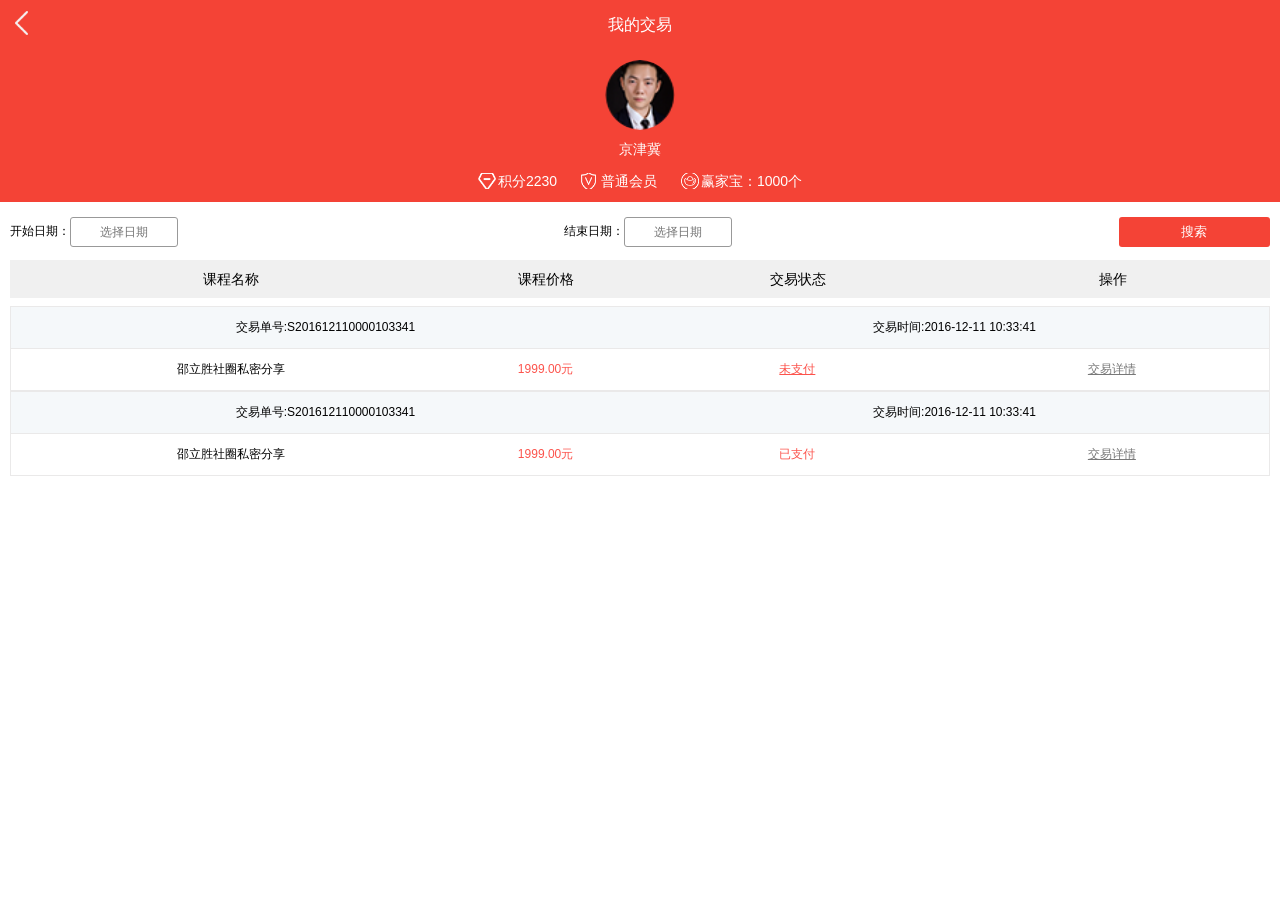
<file: mydeal.html>
<!DOCTYPE html>
<html lang="zh-cmn">
<head>
    <meta charset="UTF-8">
    <meta http-equiv="X-UA-Compatible" content="IE=edge">
    <meta name="viewport" content="width=device-width,height=device-height,initial-scale=1.0,minimum-scale=1.0, maximum-scale=1.0,user-scalable=no">
    <title>十年赢家网-手机版</title>
    <link rel="stylesheet" href="css/style.css">
    <link rel="stylesheet" href="js/layer/need/layer.css">
    <link rel="stylesheet" href="js/date/css/lCalendar.css">
    <link rel="stylesheet" href="css/user.css">
</head>
<body>
	<!-- 社圈个人中心 -->
	<div class="yj_header">
		<font id="page_title">我的交易</font>
		<a href="javascript:history.go(-1);"><img src="images/fanhui.png" alt=""></a>
	</div>
	<div class="yj_info">
	    <img src="images/teach_photo.png">
	    <p class="row-1">
	        <a  href="javascript:;">京津冀</a>
	        <div class="un-log" style="display: none;">
	            <a class="left" href="">注册</a>&nbsp;|&nbsp;
	            <a href="">登录</a>
	        </div>
	    </p>
	    <p class="row-2">
	        <a class="score" class="" href="javascript:;">积分2230</a>
	        <a class="member" href="javascript:;">普通会员</a>
	        <a class="yjbao" href="javascript:;">赢家宝：1000个</a>
	    </p>
	</div>
	<div class="deal-main">
		<div class="search">
			<ul>
				<li>开始日期：<input id="begin_time" type="text" readonly="" name="input_date" placeholder="选择日期" data-lcalendar="2010-01-01,2020-12-31" /></li>
				<li>结束日期：<input id="end_time" type="text" readonly="" name="input_date" placeholder="选择日期" data-lcalendar="2010-01-01,2020-12-31" /></li>
				<li><button class="serch-btn">搜索</button></li>
			</ul>
		</div>
		<div class="con">
			<ul class="tit">
				<li>课程名称</li>
				<li>课程价格</li>
				<li>交易状态</li>
				<li>操作</li>
			</ul>
			<div class="deal-info">
				<table>
					<tr>
						<td colspan="2">交易单号:S201612110000103341</td>
						<td colspan="2">交易时间:2016-12-11 10:33:41</td>
					</tr>
					<tr>
						<td width="35%">邵立胜社圈私密分享</td>
						<td width="15%"><span>1999.00元</span></td>
						<td width="25%"><a class="un-pay" href="">未支付</a></td>
						<td><a class="info" href="mydealinfo.html">交易详情</a></td>
					</tr>
				</table>
				<table>
					<tr>
						<td colspan="2">交易单号:S201612110000103341</td>
						<td colspan="2">交易时间:2016-12-11 10:33:41</td>
					</tr>
					<tr>
						<td width="35%">邵立胜社圈私密分享</td>
						<td width="15%"><span>1999.00元</span></td>
						<td width="25%"><a href="">已支付</a></td>
						<td><a class="info" href="mydealinfo.html">交易详情</a></td>
					</tr>
				</table>
			</div>
		</div>
	</div>
    <script src="js/jquery-1.9.1.min.js"></script>
    <script src="js/layer/layer.js"></script>
    <script src="js/date/lCalendar.min.js"></script>
    <script src="js/circle.js"></script>
    <script src="js/user.js"></script>
    <script>
    	$.circle.user.search_course();
    	var calendar = new lCalendar();
	    calendar.init({
	        'trigger': '#begin_time',
	        'type': 'date'
	    });
	    var calendar = new lCalendar();
	    calendar.init({
	        'trigger': '#end_time',
	        'type': 'date'
	    });
    </script>
</body>
</html>
</file>
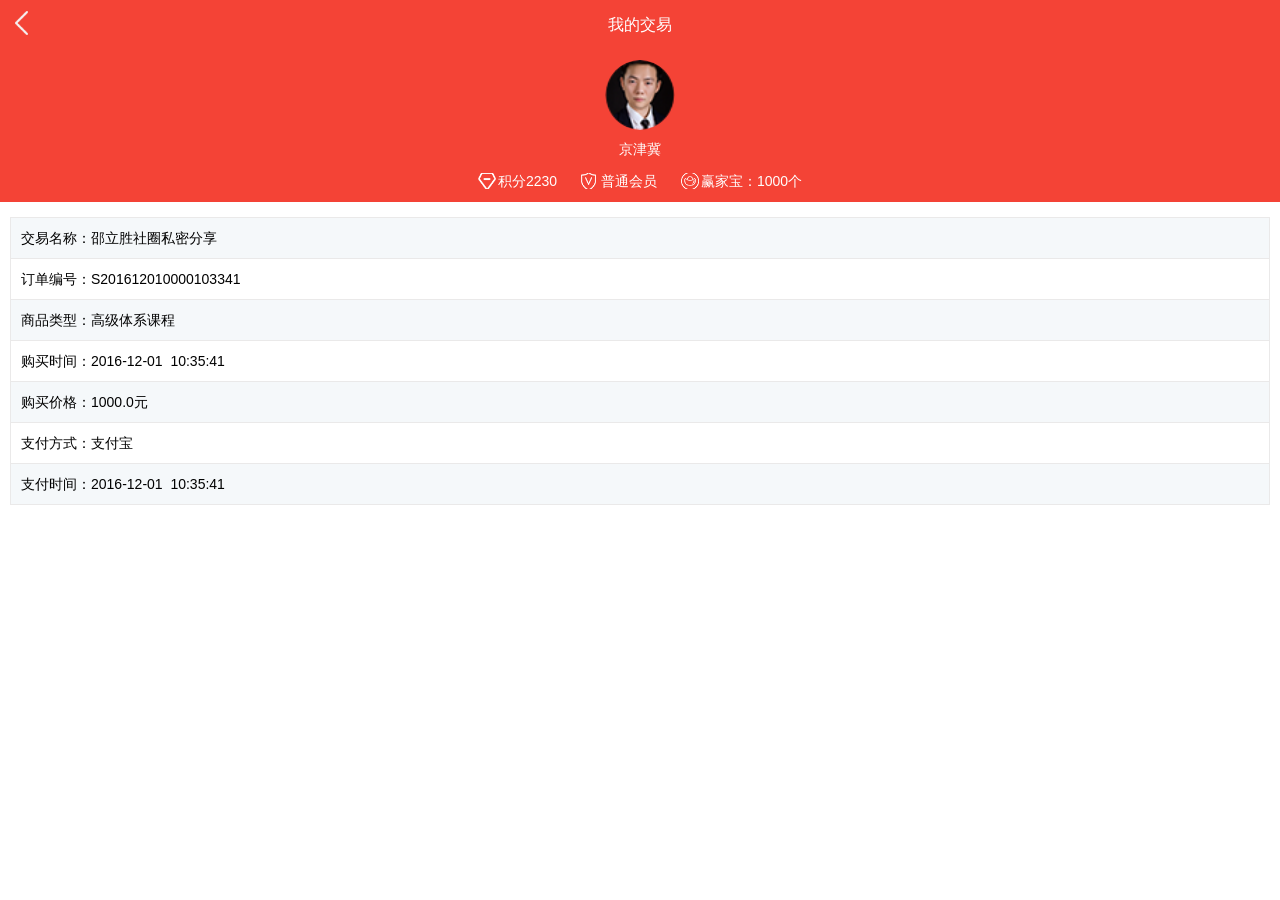
<file: mydealinfo.html>
<!DOCTYPE html>
<html lang="zh-cmn">
<head>
    <meta charset="UTF-8">
    <meta http-equiv="X-UA-Compatible" content="IE=edge">
    <meta name="viewport" content="width=device-width,height=device-height,initial-scale=1.0,minimum-scale=1.0, maximum-scale=1.0,user-scalable=no">
    <title>十年赢家网-手机版</title>
    <link rel="stylesheet" href="css/style.css">
    <link rel="stylesheet" href="css/user.css">
</head>
<body>
	<!-- 社圈个人中心 -->
	<div class="yj_header">
		<font id="page_title">我的交易</font>
		<a href="javascript:history.go(-1);"><img src="images/fanhui.png" alt=""></a>
	</div>
	<div class="yj_info">
	    <img src="images/teach_photo.png">
	    <p class="row-1">
	        <a  href="javascript:;">京津冀</a>
	        <div class="un-log" style="display: none;">
	            <a class="left" href="">注册</a>&nbsp;|&nbsp;
	            <a href="">登录</a>
	        </div>
	    </p>
	    <p class="row-2">
	        <a class="score" class="" href="javascript:;">积分2230</a>
	        <a class="member" href="javascript:;">普通会员</a>
	        <a class="yjbao" href="javascript:;">赢家宝：1000个</a>
	    </p>
	</div>
	<div class="dealinfo-main">
		<ul>
			<li>交易名称：邵立胜社圈私密分享</li>
			<li>订单编号：S201612010000103341</li>
			<li>商品类型：高级体系课程</li>
			<li>购买时间：2016-12-01&nbsp;&nbsp;10:35:41</li>
			<li>购买价格：1000.0元</li>
			<li>支付方式：支付宝</li>
			<li>支付时间：2016-12-01&nbsp;&nbsp;10:35:41</li>
		</ul>
	</div>
</body>
</html>
</file>
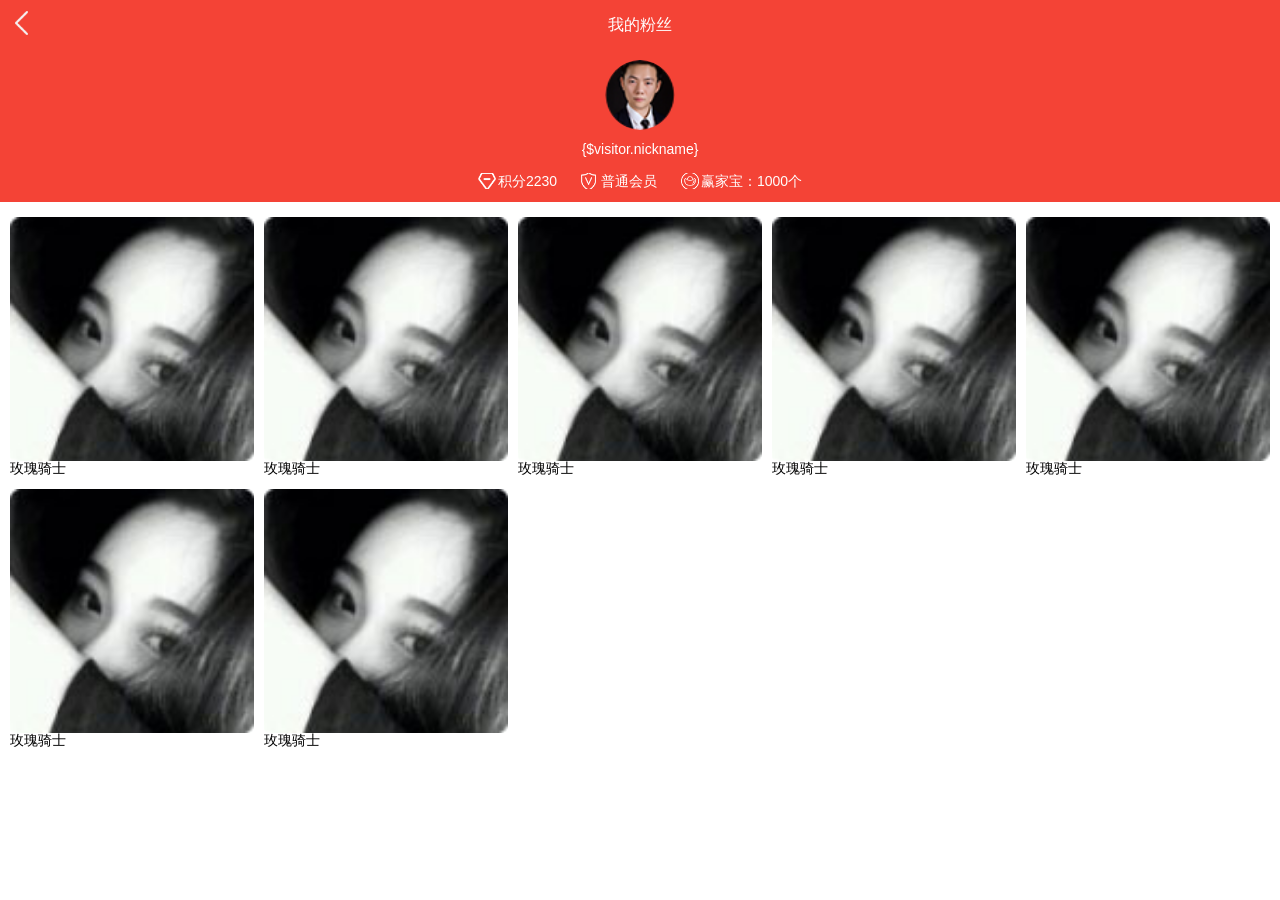
<file: myfans.html>
<!DOCTYPE html>
<html lang="zh-cmn">
<head>
    <meta charset="UTF-8">
    <meta http-equiv="X-UA-Compatible" content="IE=edge">
    <meta name="viewport" content="width=device-width,height=device-height,initial-scale=1.0,minimum-scale=1.0, maximum-scale=1.0,user-scalable=no">
    <title>十年赢家网-手机版</title>
    <link rel="stylesheet" href="css/style.css">
    <link rel="stylesheet" href="css/user.css">
</head>
<body>
	<!-- 社圈个人中心 -->
	<div class="yj_header">
		<font id="page_title">我的粉丝</font>
		<a href="javascript:history.go(-1);"><img src="images/fanhui.png" alt=""></a>
	</div>
	<div class="yj_info">
	    <img src="images/teach_photo.png">
	    <p class="row-1">
	        <a  href="javascript:;">{$visitor.nickname}</a>
	        <div class="un-log" style="display: none;">
	            <a class="left" href="">注册</a>&nbsp;|&nbsp;
	            <a href="">登录</a>
	        </div>
	    </p>
	    <p class="row-2">
	        <a class="score" class="" href="javascript:;">积分2230</a>
	        <a class="member" href="javascript:;">普通会员</a>
	        <a class="yjbao" href="javascript:;">赢家宝：1000个</a>
	    </p>
	</div>
	<div class="fans-main" data-page="1" data-load="true">
		<ul>
			<li>
				<div class="box">
					<img src="images/fan_pic.jpg" alt="">
					<p>玫瑰骑士</p>
				</div>
			</li>
			<li>
				<div class="box">
					<img src="images/fan_pic.jpg" alt="">
					<p>玫瑰骑士</p>
				</div>
			</li>
			<li>
				<div class="box">
					<img src="images/fan_pic.jpg" alt="">
					<p>玫瑰骑士</p>
				</div>
			</li>
			<li>
				<div class="box">
					<img src="images/fan_pic.jpg" alt="">
					<p>玫瑰骑士</p>
				</div>
			</li>
			<li>
				<div class="box">
					<img src="images/fan_pic.jpg" alt="">
					<p>玫瑰骑士</p>
				</div>
			</li>
			<li>
				<div class="box">
					<img src="images/fan_pic.jpg" alt="">
					<p>玫瑰骑士</p>
				</div>
			</li>
			<li>
				<div class="box">
					<img src="images/fan_pic.jpg" alt="">
					<p>玫瑰骑士</p>
				</div>
			</li>
		</ul>
		<span class="load-more"></span>
	</div>
    <script src="js/jquery-1.9.1.min.js"></script>
    <script src="js/circle.js"></script>
    <script src="js/user.js"></script>
    <script>
    	$.circle.user.fan_loadmore();
    </script>
</body>
</html>
</file>
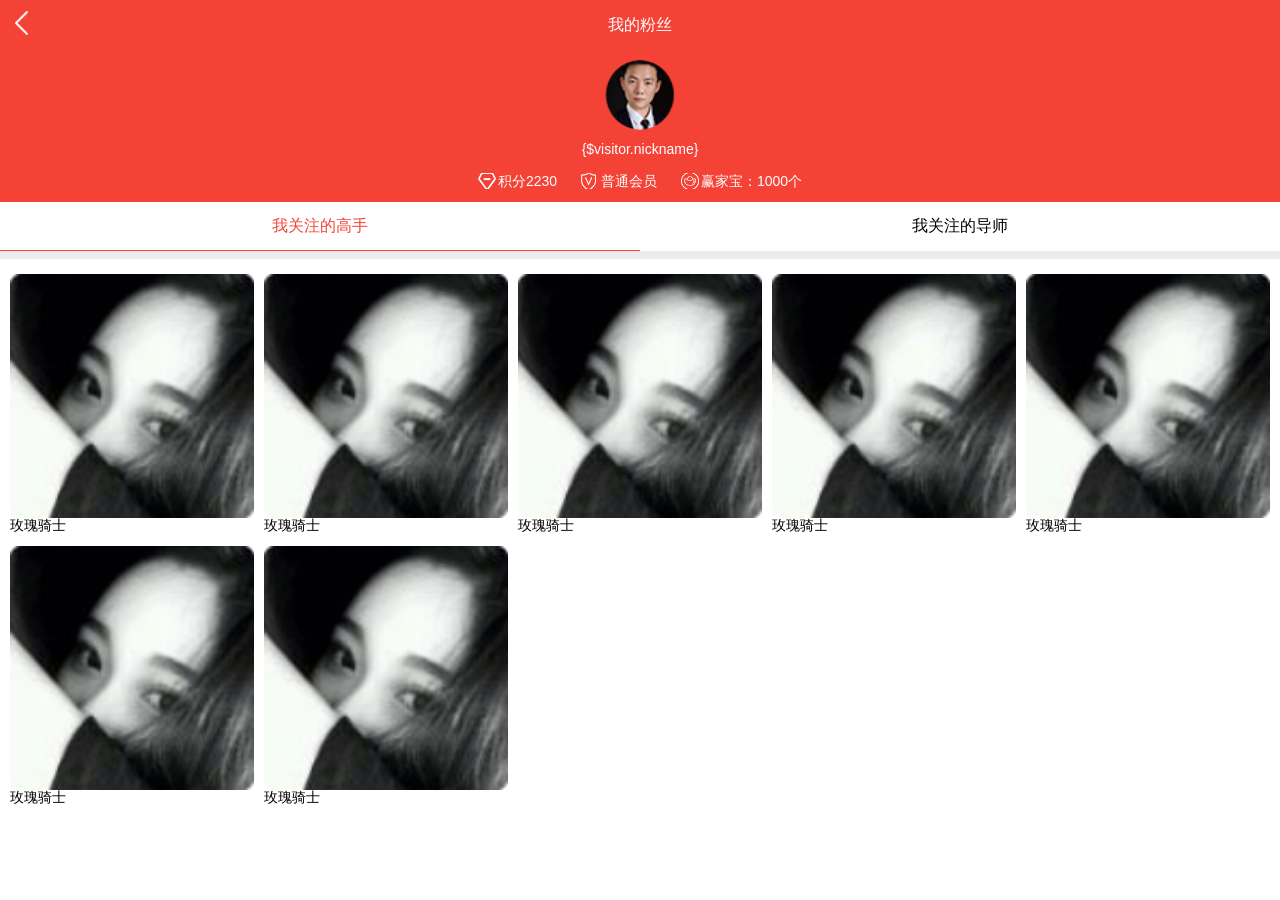
<file: myfocus.html>
<!DOCTYPE html>
<html lang="zh-cmn">
<head>
    <meta charset="UTF-8">
    <meta http-equiv="X-UA-Compatible" content="IE=edge">
    <meta name="viewport" content="width=device-width,height=device-height,initial-scale=1.0,minimum-scale=1.0, maximum-scale=1.0,user-scalable=no">
    <title>十年赢家网-手机版</title>
    <link rel="stylesheet" href="css/style.css">
    <link rel="stylesheet" href="css/user.css">
    <link rel="stylesheet" href="css/plus.css">
</head>
<body>
	<!-- 社圈个人中心 -->
	<div class="yj_header">
		<font id="page_title">我的粉丝</font>
		<a href="javascript:history.go(-1);"><img src="images/fanhui.png" alt=""></a>
	</div>
	<div class="yj_info">
	    <img src="images/teach_photo.png">
	    <p class="row-1">
	        <a  href="javascript:;">{$visitor.nickname}</a>
	        <div class="un-log" style="display: none;">
	            <a class="left" href="">注册</a>&nbsp;|&nbsp;
	            <a href="">登录</a>
	        </div>
	    </p>
	    <p class="row-2">
	        <a class="score" class="" href="javascript:;">积分2230</a>
	        <a class="member" href="javascript:;">普通会员</a>
	        <a class="yjbao" href="javascript:;">赢家宝：1000个</a>
	    </p>
	</div>
	<div class="fans-main" data-page="1" data-load="true">
		<div class="bao-nav">
			<ul>
				<li class="on"><a href="http://msq.10jrw.com/myfocus.html">我关注的高手</a></li>
				<li><a href="http://m.10jrw.com/space/attention_lector.html">我关注的导师</a></li>
			</ul>
		</div>
		<ul>
			<li>
				<div class="box">
					<img src="images/fan_pic.jpg" alt="">
					<p>玫瑰骑士</p>
				</div>
			</li>
			<li>
				<div class="box">
					<img src="images/fan_pic.jpg" alt="">
					<p>玫瑰骑士</p>
				</div>
			</li>
			<li>
				<div class="box">
					<img src="images/fan_pic.jpg" alt="">
					<p>玫瑰骑士</p>
				</div>
			</li>
			<li>
				<div class="box">
					<img src="images/fan_pic.jpg" alt="">
					<p>玫瑰骑士</p>
				</div>
			</li>
			<li>
				<div class="box">
					<img src="images/fan_pic.jpg" alt="">
					<p>玫瑰骑士</p>
				</div>
			</li>
			<li>
				<div class="box">
					<img src="images/fan_pic.jpg" alt="">
					<p>玫瑰骑士</p>
				</div>
			</li>
			<li>
				<div class="box">
					<img src="images/fan_pic.jpg" alt="">
					<p>玫瑰骑士</p>
				</div>
			</li>
		</ul>
		<span class="load-more"></span>
	</div>
    <script src="js/jquery-1.9.1.min.js"></script>
    <script src="js/circle.js"></script>
    <script src="js/user.js"></script>
    <script>
    	$.circle.user.fan_loadmore();
    </script>
</body>
</html>
</file>
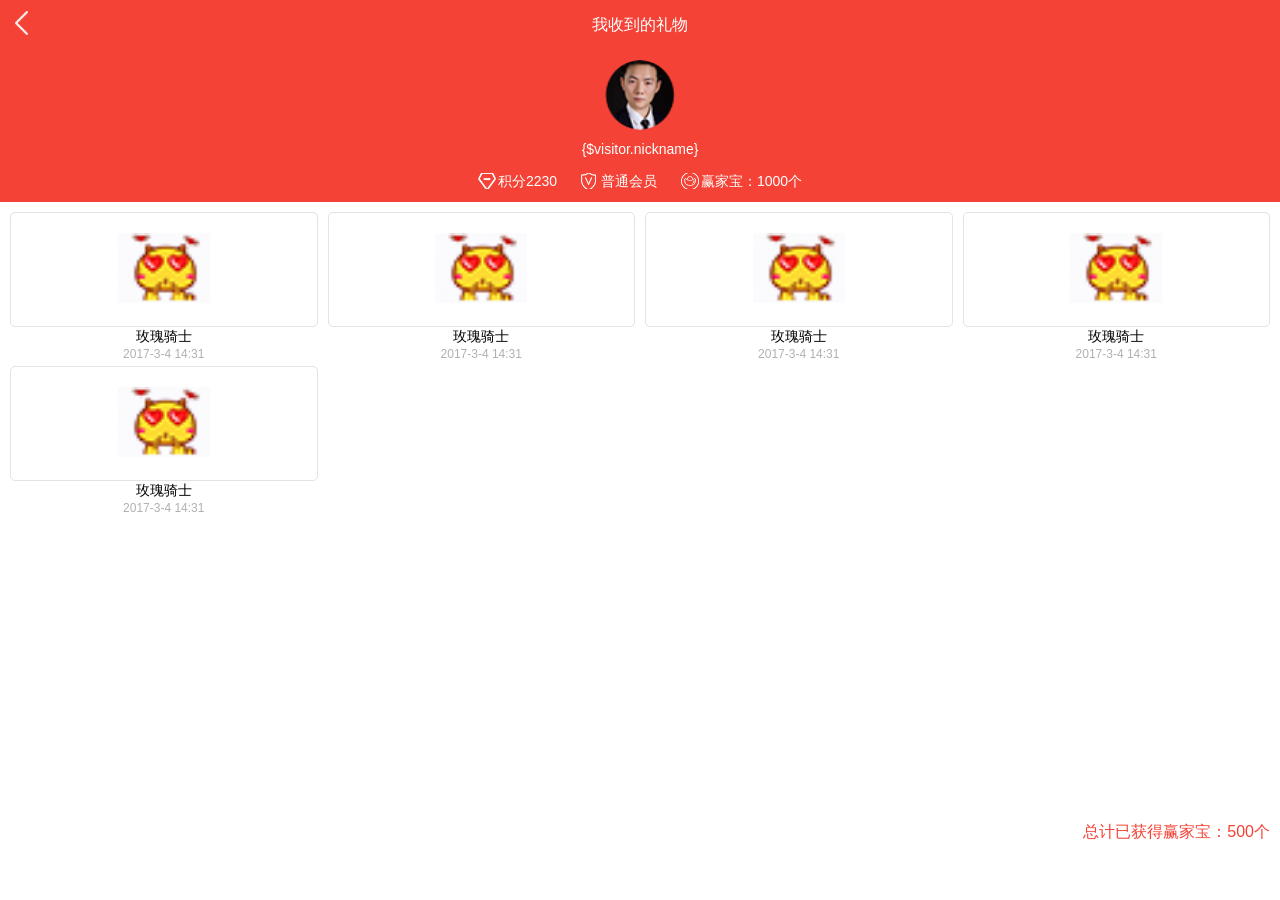
<file: mygift.html>
<!DOCTYPE html>
<html lang="zh-cmn">
<head>
    <meta charset="UTF-8">
    <meta http-equiv="X-UA-Compatible" content="IE=edge">
    <meta name="viewport" content="width=device-width,height=device-height,initial-scale=1.0,minimum-scale=1.0, maximum-scale=1.0,user-scalable=no">
    <title>十年赢家网-手机版</title>
    <link rel="stylesheet" href="css/style.css">
    <link rel="stylesheet" href="css/user.css">
</head>
<body>
	<!-- 社圈个人中心 -->
	<div class="yj_header">
		<font id="page_title">我收到的礼物</font>
		<a href="javascript:history.go(-1);"><img src="images/fanhui.png" alt=""></a>
	</div>
	<div class="yj_info">
	    <img src="images/teach_photo.png">
	    <p class="row-1">
	        <a  href="javascript:;">{$visitor.nickname}</a>
	        <div class="un-log" style="display: none;">
	            <a class="left" href="">注册</a>&nbsp;|&nbsp;
	            <a href="">登录</a>
	        </div>
	    </p>
	    <p class="row-2">
	        <a class="score" class="" href="javascript:;">积分2230</a>
	        <a class="member" href="javascript:;">普通会员</a>
	        <a class="yjbao" href="javascript:;">赢家宝：1000个</a>
	    </p>
	</div>
	<div class="gift-main main" data-page="1" data-load="true">
		<ul>
			<li>
				<div class="box">
					<div class="pic">
						<img src="images/gift_icon/00.jpg" alt="">
					</div>
					<p>玫瑰骑士</p>
					<p class="time">2017-3-4&nbsp;<span>14:31</span></p>
				</div>
			</li>
			<li>
				<div class="box">
					<div class="pic">
						<img src="images/gift_icon/00.jpg" alt="">
					</div>
					<p>玫瑰骑士</p>
					<p class="time">2017-3-4&nbsp;<span>14:31</span></p>
				</div>
			</li>
			<li>
				<div class="box">
					<div class="pic">
						<img src="images/gift_icon/00.jpg" alt="">
					</div>
					<p>玫瑰骑士</p>
					<p class="time">2017-3-4&nbsp;<span>14:31</span></p>
				</div>
			</li>
			<li>
				<div class="box">
					<div class="pic">
						<img src="images/gift_icon/00.jpg" alt="">
					</div>
					<p>玫瑰骑士</p>
					<p class="time">2017-3-4&nbsp;<span>14:31</span></p>
				</div>
			</li>
			<li>
				<div class="box">
					<div class="pic">
						<img src="images/gift_icon/00.jpg" alt="">
					</div>
					<p>玫瑰骑士</p>
					<p class="time">2017-3-4&nbsp;<span>14:31</span></p>
				</div>
			</li>
		</ul>
		<span class="load-more"></span>
		<p class="sum-bao">总计已获得赢家宝：500个</p>
	</div>
    <script src="js/jquery-1.9.1.min.js"></script>
    <script src="js/circle.js"></script>
    <script src="js/user.js"></script>
    <script>
    	$.circle.user.gift_load();
    </script>
</body>
</html>
</file>
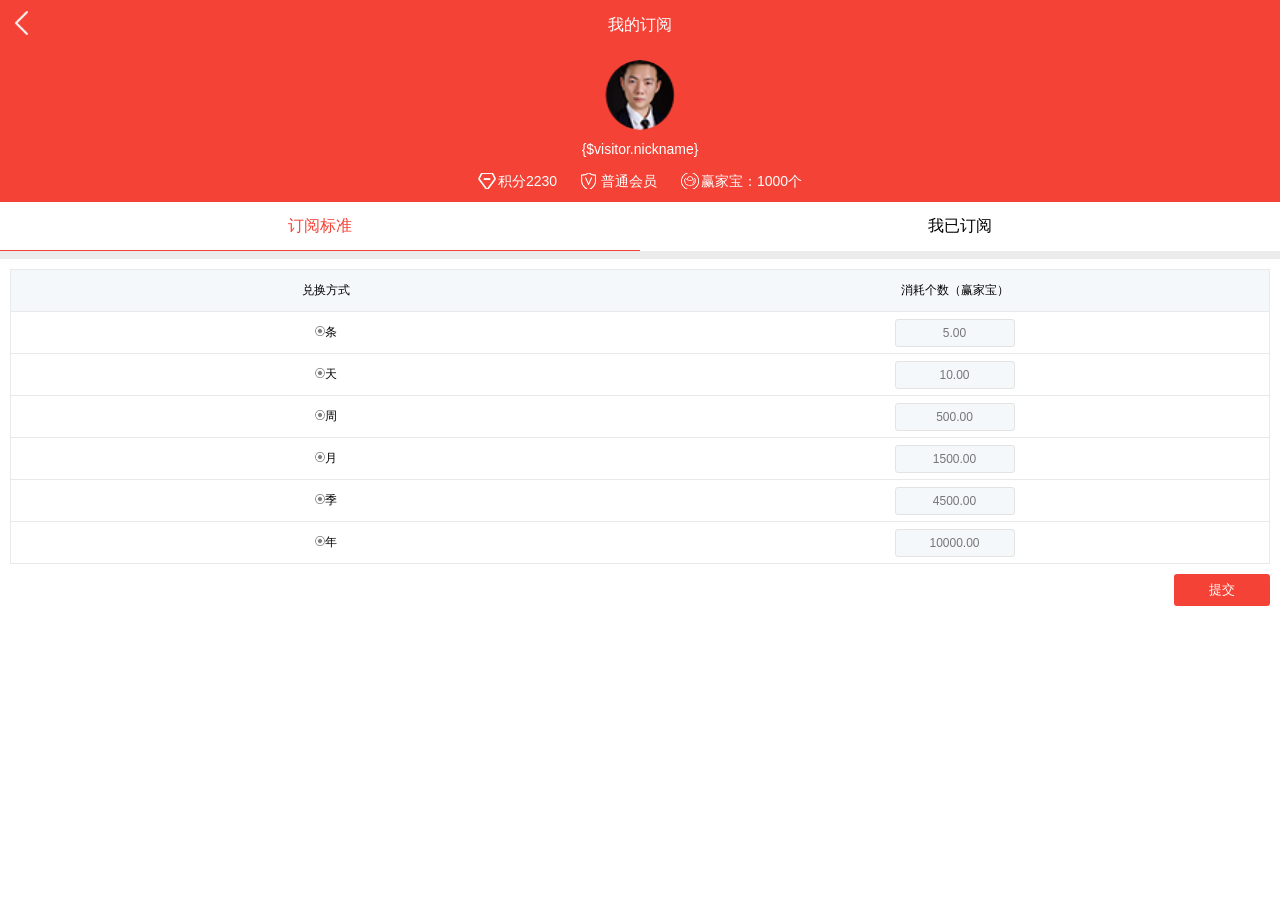
<file: myread.html>
<!DOCTYPE html>
<html lang="zh-cmn">
<head>
    <meta charset="UTF-8">
    <meta http-equiv="X-UA-Compatible" content="IE=edge">
    <meta name="viewport" content="width=device-width,height=device-height,initial-scale=1.0,minimum-scale=1.0, maximum-scale=1.0,user-scalable=no">
    <title>十年赢家网-手机版</title>
    <link rel="stylesheet" href="css/style.css">
    <link rel="stylesheet" href="css/user.css">
</head>
<body>
	<!-- 社圈个人中心 -->
	<div class="yj_header">
		<font id="page_title">我的订阅</font>
		<a href="javascript:history.go(-1);"><img src="images/fanhui.png" alt=""></a>
	</div>
	<div class="yj_info">
	    <img src="images/teach_photo.png">
	    <p class="row-1">
	        <a  href="javascript:;">{$visitor.nickname}</a>
	        <div class="un-log" style="display: none;">
	            <a class="left" href="">注册</a>&nbsp;|&nbsp;
	            <a href="">登录</a>
	        </div>
	    </p>
	    <p class="row-2">
	        <a class="score" class="" href="javascript:;">积分2230</a>
	        <a class="member" href="javascript:;">普通会员</a>
	        <a class="yjbao" href="javascript:;">赢家宝：1000个</a>
	    </p>
	</div>
	<div class="read-main">
		<ul class="read-nav">
			<li class="on">订阅标准</li>
			<li>我已订阅</li>
		</ul>
		<div class="item">
			<table class="standard">
				<tr>
					<td width="50%">兑换方式</td>
					<td width="50%">消耗个数（赢家宝）</td>
				</tr>
				<tr>
					<td><i></i>条</td>
					<td><input type="text" data-id="one" placeholder="5.00" value=""></td>
				</tr>
				<tr>
					<td><i></i>天</td>
					<td><input type="text" data-id="day" placeholder="10.00" value=""></td>
				</tr>
				<tr>
					<td><i></i>周</td>
					<td><input type="text" data-id="week" placeholder="500.00" value=""></td>
				</tr>
				<tr>
					<td><i></i>月</td>
					<td><input type="text" data-id="month" placeholder="1500.00" value=""></td>
				</tr>
				<tr>
					<td><i></i>季</td>
					<td><input type="text" data-id="quarter" placeholder="4500.00" value=""></td>
				</tr>
				<tr>
					<td><i></i>年</td>
					<td><input type="text" data-id="year" placeholder="10000.00" value=""></td>
				</tr>
			</table>
			<button class="btn" id="standard_data">提交</button>
		</div>
		<div class="item" style="display: none;">
			<ul class="tit">
				<li>订阅内容</li>
				<li>兑换方式</li>
				<li>有限期至</li>
				<li>消耗赢家宝</li>
			</ul>
			<table class="read">
				<tr>
					<td width="40%">邵老师社圈私密分享</td>
					<td width="20%"><span>50条</span></td>
					<td width="20%">不限</td>
					<td>100个</td>
				</tr>
				<tr>
					<td>邵老师社圈私密分享</td>
					<td><span>50条</span></td>
					<td>不限</td>
					<td>100个</td>
				</tr>
				<tr>
					<td>邵老师社圈私密分享</td>
					<td><span>50条</span></td>
					<td>不限</td>
					<td>100个</td>
				</tr>
				<tr>
					<td>邵老师社圈私密分享</td>
					<td><span>50条</span></td>
					<td>不限</td>
					<td>100个</td>
				</tr>
				<tr>
					<td>邵老师社圈私密分享</td>
					<td><span>50条</span></td>
					<td>不限</td>
					<td>100个</td>
				</tr>
			</table>
		</div>
	</div>
    <script src="js/jquery-1.9.1.min.js"></script>
    <script src="js/circle.js"></script>
    <script src="js/layer/layer.js"></script>
    <script src="js/user.js"></script>
    <script>
    	$.circle.user.read_tab();
    	$.circle.user.send_data();
    </script>
</body>
</html>
</file>
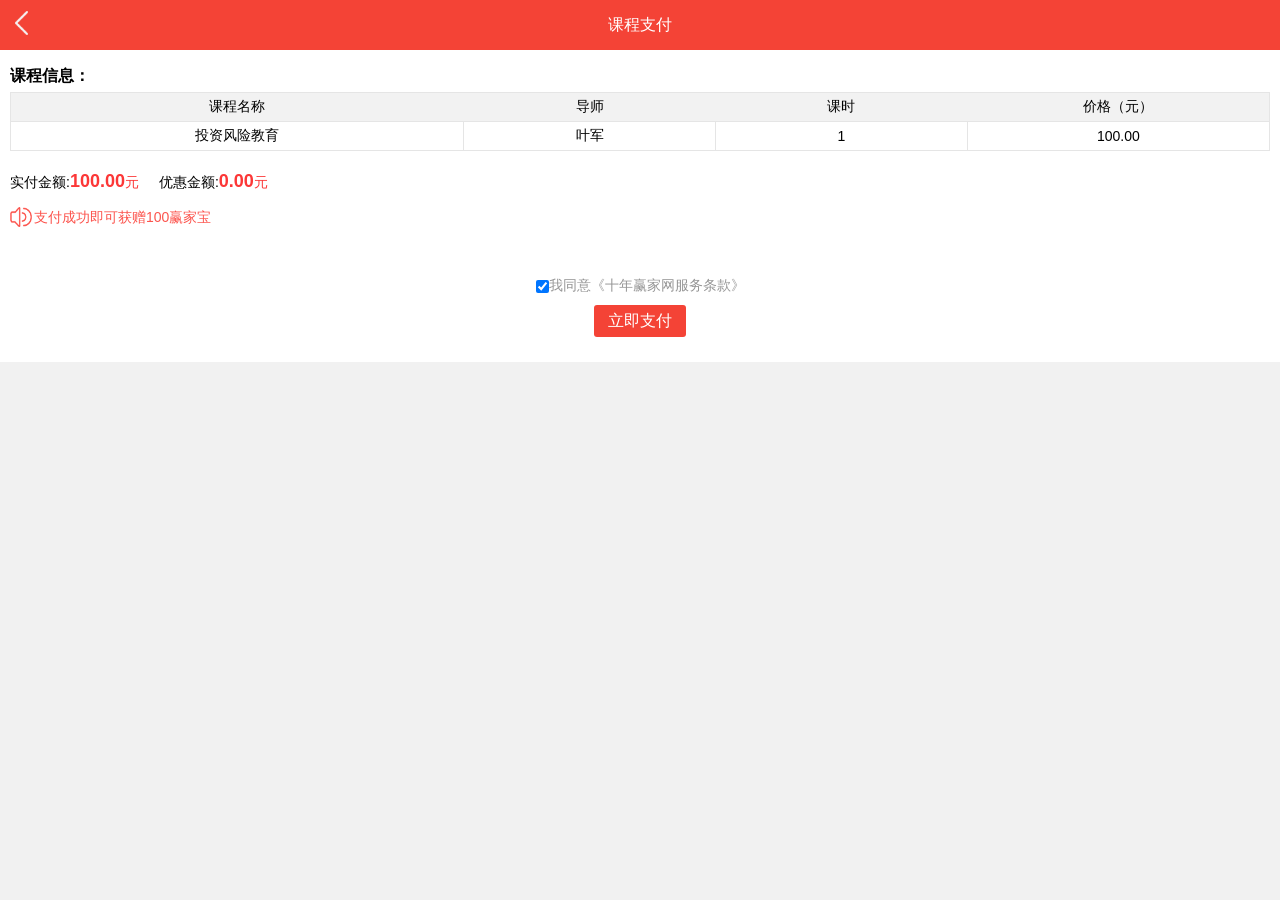
<file: order.html>
<!DOCTYPE html>
<html lang="zh-cmn">
<head>
    <meta charset="UTF-8">
    <meta http-equiv="X-UA-Compatible" content="IE=edge">
    <meta name="viewport" content="width=device-width,height=device-height,initial-scale=1.0,minimum-scale=1.0, maximum-scale=1.0,user-scalable=no">
    <title>十年赢家网-手机版</title>
    <link rel="stylesheet" href="css/style.css">
    <link rel="stylesheet" href="js/layer/need/layer.css">
    <link rel="stylesheet" href="css/order.css">
</head>
<body style="background:#f1f1f1;">
	<div class="yj_header">
        <font id="page_title">课程支付</font>
        <a href="javascript:history.go(-1);"><img src="images/fanhui.png" alt=""></a>
    </div>
    <!-- 提交订单页面主体 -->
    <div class="order-main">
    	<div class="course-info">
    		<h2>课程信息：</h2>
	    	<table>
	    		<tr>
	    			<td width="36%">课程名称</td>
	    			<td width="20%">导师</td>
	    			<td width="20%">课时</td>
	    			<td width="24%">价格（元）</td>
	    		</tr>
	    		<tr>
	    			<td>投资风险教育</td>
	    			<td>叶军</td>
	    			<td>1</td>
	    			<td>100.00</td>
	    		</tr>
	    	</table>
    	</div>
		<p class="sum-money">实付金额:<span><b>100.00</b>元</span>优惠金额:<span><b>0.00</b>元</span></p>
    	<p class="attention">支付成功即可获赠100赢家宝</p>
    	<p class="agree">
    		<label>
    			<input type="checkbox" checked="cheched">我同意<a href="">《十年赢家网服务条款》</a>
    		</label>
    	</p>
    	<a class="btn" id="go_pay" href="pay.html">立即支付</a>
    </div>
    <script src='js/jquery-1.9.1.min.js'></script>
    <script src='js/layer/layer.js'></script>
    <script src='js/circle.js'></script>
    <script src='js/pay.js'></script>
    <script>
    	$.circle.pay.go_pay();
    </script>
</body>
</html>
</file>
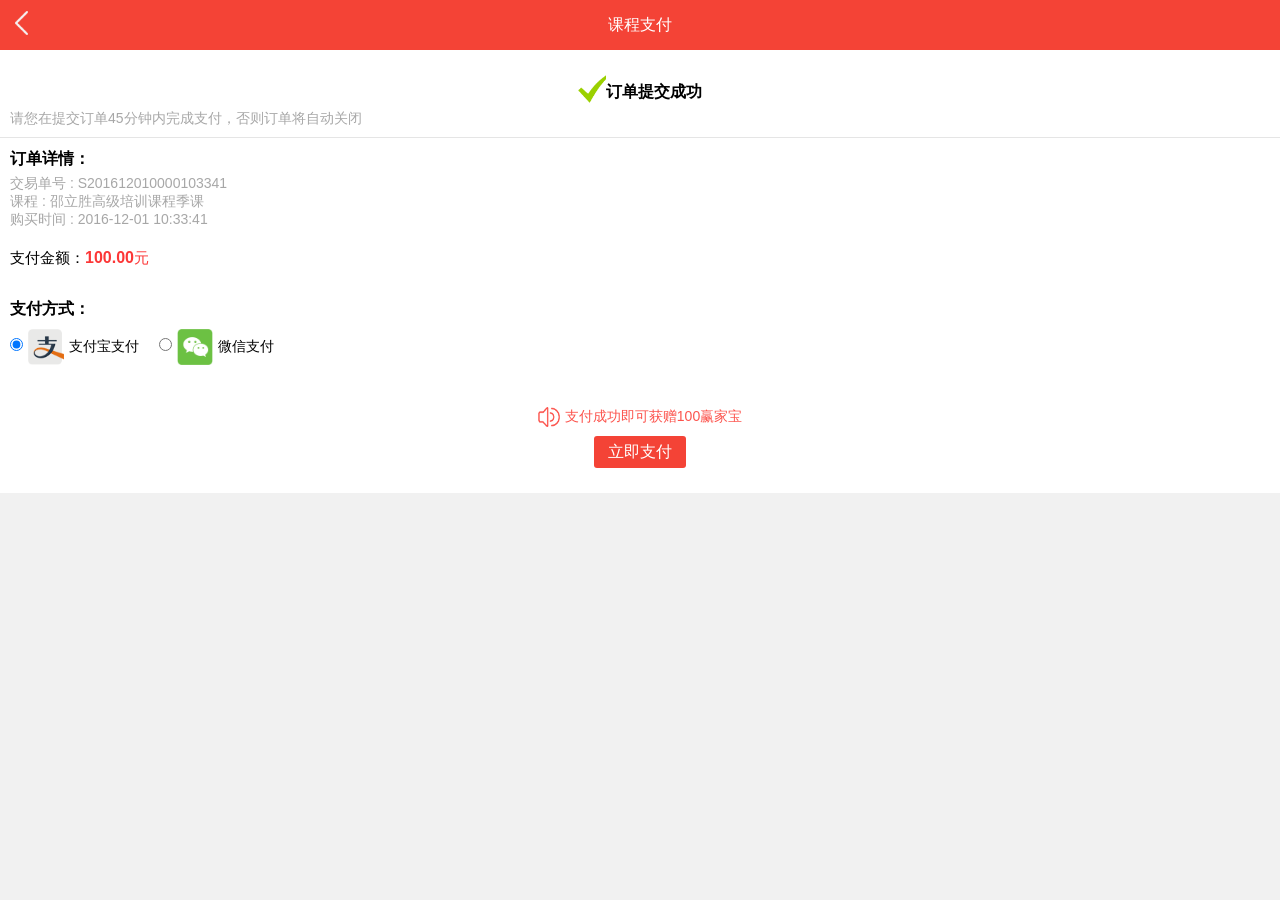
<file: pay.html>
<!DOCTYPE html>
<html lang="zh-cmn">
<head>
    <meta charset="UTF-8">
    <meta http-equiv="X-UA-Compatible" content="IE=edge">
    <meta name="viewport" content="width=device-width,height=device-height,initial-scale=1.0,minimum-scale=1.0, maximum-scale=1.0,user-scalable=no">
    <title>十年赢家网-手机版</title>
    <link rel="stylesheet" href="css/style.css">
    <link rel="stylesheet" href="js/layer/need/layer.css">
    <link rel="stylesheet" href="css/order.css">
</head>
<body style="background:#f1f1f1;">
    <div class="yj_header">
        <font id="page_title">课程支付</font>
        <a href="javascript:history.go(-1);"><img src="images/fanhui.png" alt=""></a>
    </div>
    <!-- 支付页面主体 -->
    <div class="pay-main">
    	<div class="order-result">
    		<h2><i></i>订单提交成功</h2>
    		<p>请您在提交订单45分钟内完成支付，否则订单将自动关闭 </p>
    	</div>
    	<div class="order-info">
    		<h2>订单详情：</h2>
    		<p>交易单号 : S201612010000103341</p>
    		<p>课程 : 邵立胜高级培训课程季课</p>
    		<p>购买时间 : 2016-12-01 10:33:41</p>
    		<p class="pay-money">支付金额：<span><b>100.00</b>元</span></p>
		</div>
		<div class="pay-style">
			<h2>支付方式：</h2>
			<ul>
				<li>
					<label><input type="radio" name="pay" data-val="alipay" checked="checked"><img src="images/alipay.png" alt="">支付宝支付</label>
				</li>
				<li>
					<label><input type="radio" name="pay" data-val="weixin"><img src="images/wxpay.png" alt="">微信支付</label>
				</li>
			</ul>
	    	<p class="attention"><i></i>支付成功即可获赠100赢家宝</p>
	    	<a class="btn" id="go_pay" href="">立即支付</a>
		</div>
    </div>
    <script src='js/jquery-1.9.1.min.js'></script>
    <script src='js/layer/layer.js'></script>
    <script src='js/circle.js'></script>
    <script src='js/pay.js'></script>
    <script>
    </script>
</body>
</html>
</file>
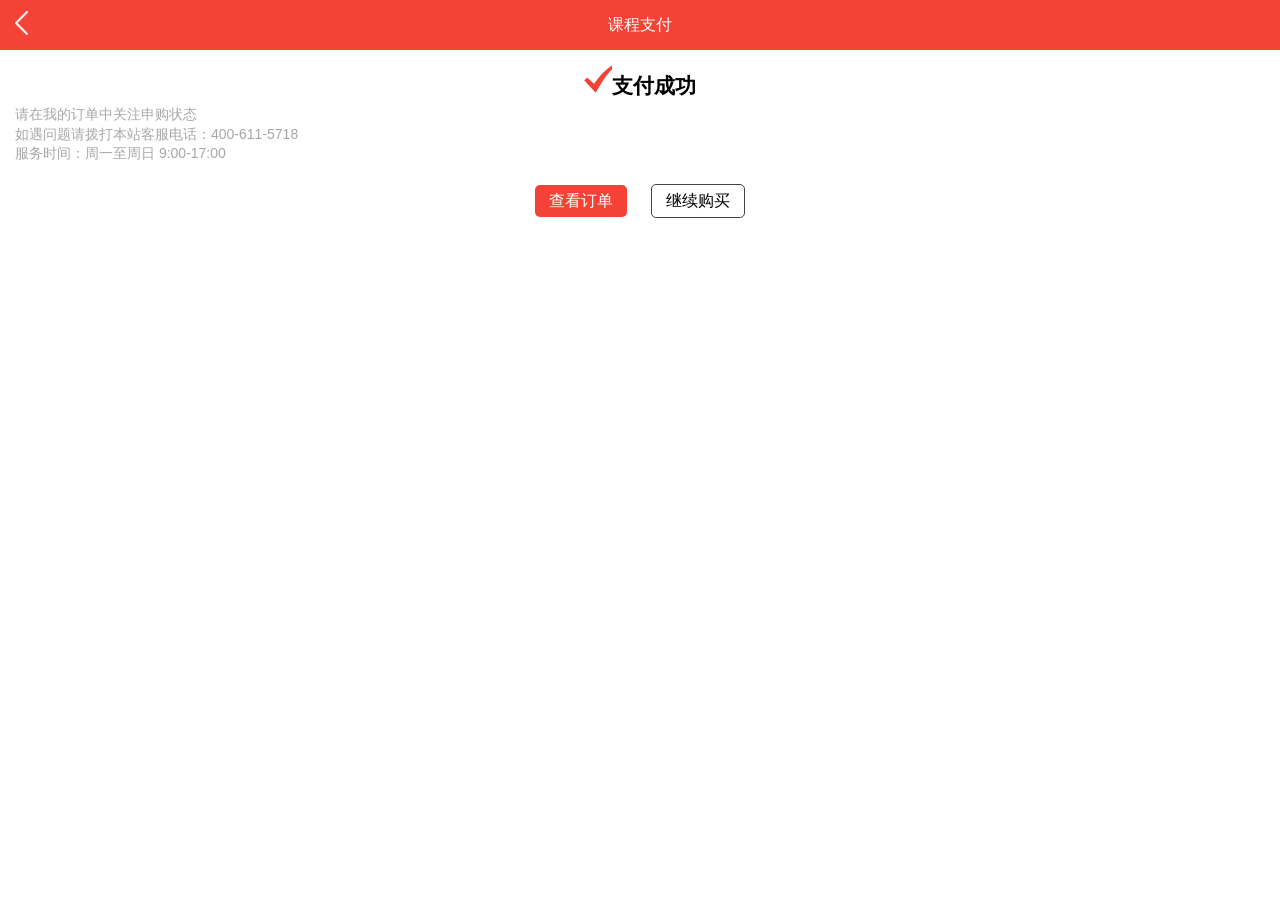
<file: pay_success.html>
<!DOCTYPE html>
<html lang="zh-cmn">
<head>
    <meta charset="UTF-8">
    <meta http-equiv="X-UA-Compatible" content="IE=edge">
    <meta name="viewport" content="width=device-width,height=device-height,initial-scale=1.0,minimum-scale=1.0, maximum-scale=1.0,user-scalable=no">
    <title>十年赢家网-手机版</title>
    <link rel="stylesheet" href="css/style.css">
    <link rel="stylesheet" href="js/layer/need/layer.css">
    <link rel="stylesheet" href="css/order.css">
</head>
<body style="background-color: #fff;">
    <div class="yj_header">
        <font id="page_title">课程支付</font>
        <a href="javascript:history.go(-1);"><img src="images/fanhui.png" alt=""></a>
    </div>
    <!-- 支付成功主体 -->
    <div class="sucess-main">
    	<h2><i></i>支付成功</h2>
    	<p>请在我的订单中关注申购状态</p>
    	<p>如遇问题请拨打本站客服电话：400-611-5718</p>
    	<p>服务时间：周一至周日  9:00-17:00</p>
    	<ul>
    		<li><a href="">查看订单</a></li>
    		<li><a href="">继续购买</a></li>
    	</ul>
    </div>
</body>
</html>
</file>
<file: css/style.css>
*{margin: 0; padding: 0; border: 0; outline: none; }
body{min-width: 318px; font-size: 14px; font-family: "Microsoft YaHei", "微软雅黑",Arial, Helvetica; color:#000000;background: #fff;}
table{border-collapse:collapse; border-spacing:0; } 
input,textarea,select{font-size: 12px;color: #444; font-family:"微软雅黑","Microsoft Yahei",Arial;outline: 0; -webkit-box-sizing: border-box; -moz-box-sizing: border-box; -o-box-sizing: border-box; box-sizing: border-box;}
fieldset,img{border:0; } 
ul li,ol li{list-style: none;}
a{text-decoration: none; }
a{border: none;-webkit-tap-highlight-color: rgba(0,0,0,0);-webkit-tap-highlight-color: transparent;outline: none;}
.col-l,.left{float: left; }
.col-r,.right{float: right; }
.c{clear: both;}
.clear{clear: both;}
/* 顶部公共样式 */
.yj_header{height: 50px; background: #f44336; line-height: 50px; text-align: center; color: white; position: relative; font-size: 16px; overflow: hidden; padding: 0 28px;}
.yj_header a {position: absolute; left: 15px; top: 5px; }
.yj_header a img {height: 24px; }
/* 加载更多公共样式 */
.load-more{display: inline-block;width: 100%;height: 44px;line-height: 42px;text-align: center;font-size: 16px;color:#9b9b9b;}
/* 底部导航公共样式 */
.footer{font-size: 14px;position: fixed;bottom: 0;left: 0;right: 0;height: 52px;background:#fff;border-top: 1px solid #ccc;}
.footer li{float: left;width: 25%;text-align: center;-webkit-filter: grayscale(100%); -o-filter: grayscale(100%); -moz-filter: grayscale(100%); -ms-filter: grayscale(100%); filter: grayscale(100%);}
.footer li a{display: inline-block;padding-top: 30px;color:#f44336;width: 100%;}
.footer ul li:first-child{background: url(../images/icon_home.png) center 4px no-repeat;background-size: 24px auto;}
.footer ul li:nth-child(2){background: url(../images/icon_doctor.png) center 6px no-repeat;background-size: 33px auto;}
.footer ul li:nth-child(3){background: url(../images/icon_ace.png) center 5px no-repeat;background-size: 24px auto;}
.footer ul li:nth-child(4){background: url(../images/icon_mine.png) center 5px no-repeat;background-size: 20px auto;}
.footer li.on,.footer li:active{-webkit-filter: grayscale(0); -o-filter: grayscale(0); -moz-filter: grayscale(0); -ms-filter: grayscale(0); filter: grayscale(0);}
.footer li.on a,.footer li:active a{color:#f44336;}
/* 为下方导航让出52像素空白 */
.main{padding-bottom: 52px;}
</file>
<file: css/home.css>
/* banner样式 */
.banner{position: relative;width: 100%;border-bottom: 5px solid #ededed;}
.banner ul.ban-list{overflow: hidden;}
.banner ul li{ position: relative;}
.banner ul li img{width: 100%;display: block;}
.ban-list .slick-dots{text-align: center; position: absolute; bottom: 14px; width: 100%; }
.ban-list .slick-dots li{display: inline-block;}
.ban-list .slick-dots button{outline:0; border: 0; font-size: 0; width: 15px;height: 15px; background: #ffffff; margin:0 5px;border-radius:50%; -webkit-appearance: none; -moz-appearance: none; appearance: none;}
.ban-list .slick-dots .slick-active button{background: #f44336;}
.ban-list .slick-dots  button:active{background: #f44336;}
.banner .search-box{position: absolute;top: 0;left: 0;z-index: 999; width: 100%;height: 50px;background: rgba(93,93,93,.5);padding: 0 10px;box-sizing: border-box;-webkit-box-sizing:border-box;-moz-box-sizing: border-box;}
.banner .search-box .pic{float: left;width: 30%;height: 50px;line-height: 50px;}
.banner .search-box .pic::before{display: inline-block;height: 50px;line-height: 50px; vertical-align: middle;width: 0;}
.banner .search-box .pic img{width: 100%;vertical-align: middle;}
.banner .search-box .search{float: right;margin-top: 9px;border-radius: 3px;width: 60%;height: 32px;line-height: 32px;background: #dc7457;}
.banner .search-box span.btn{float: right;width: 32px;height: 32px;vertical-align: middle;background: url(../images/search_icon.png) center no-repeat;background-size: 24px 24px;}
.banner input[name="search"]{width: 78%;font-size: 14px; color: #fff; height: 30px;padding-left: 5px;line-height: 30px;vertical-align: middle;border: 0;outline: none;background:#dc7457;}
.banner input::-ms-input-placeholder {color: #fff;}
.banner input::-moz-placeholder {color: #fff;}
.banner input::-webkit-input-placeholder {color: #fff; }
/* 主题部分开始 */
.superior-main{padding-bottom: 52px;}
/* 实时行情 */
.superior-main .ul-notice{border-bottom: 8px solid #ededed;overflow: hidden;padding: 0 10px;}
.superior-main .ul-notice li{float: left;height: 50px;line-height: 50px;color:#b3b4b7;font-size: 14px;}
.superior-main .ul-notice li i{display: inline-block;margin-right: 3px; width: 30px;height: 30px;vertical-align: middle;}
.superior-main .ul-notice li:first-child{margin-right: 10px;}
.superior-main .ul-notice li:first-child i{background: url(../images/notice_icon1.png) 0 0 no-repeat;background-size: cover;}
.superior-main .ul-notice li:last-child i{background: url(../images/notice_icon2.png) 0 0 no-repeat;background-size: cover;}
/* 公共的标题样式 */
.superior-main .g-tit{height: 42px;line-height: 42px;border-bottom: 1px solid #e5e5e5;padding: 0 10px;}
.superior-main .g-tit h3{float: left; color: #fc3737;height: 42px;line-height: 42px;border-bottom: 1px solid #fc3737;position: relative;bottom: 0;}
.superior-main .g-tit a{float: right;color: #b3b4b7;font-size: 16px;}
/* 最新观点样式 */
.new-view ul{padding: 0 10px;}
.new-view ul li{padding: 8px 0;color: #000;border-bottom: 1px solid #ebebeb;}
.new-view ul li .teacher{height: 30px;line-height: 30px;font-size: 16px;}
.new-view ul li .teacher .pic{float: left; height: 30px;width: 30px;border-radius: 50%;margin-right: 5px;overflow:hidden;}
.new-view ul li .teacher .pic img{display: block;width: 100%;height:100%;}
.new-view ul li .txt{font-size: 16px;line-height: 1.4em;}
.new-view ul li .txt span{font-size: 16px;color:#fc3737;padding-right: 5px;}
.new-view ul li .txt a{color: #000;}
/* 审核条 */
.superior-main .shenhe{border-top:8px solid #ececec;border-bottom:8px solid #ececec;}
.superior-main .shenhe img{width: 100%;display: block;}
/* 高手推荐样式 */
.superior-main .ace-recommend{border-bottom: 8px solid #ececec;} 
.superior-main .ace-recommend .box{width: 100%;overflow-x: scroll;}
.superior-main .ace-recommend ul{padding: 15px 10px;overflow: hidden;}
.superior-main .ace-recommend ul li.team{background: url(../images/recommend_icon.png) 0 0 no-repeat #f5f5f5;background-size: 45px 45px;}
.superior-main .ace-recommend ul li.ace{background: url(../images/recommend_icon1.png) 0 0 no-repeat #f5f5f5;background-size: 45px 45px;}
.superior-main .ace-recommend ul li{margin-right: 10px; text-align: center; float: left;width: 150px;border: 1px solid #e5e5e5;border-radius: 5px;height: 165px;background-color:#f5f5f5;padding-top: 10px;box-sizing: border-box;-webkit-box-sizing: border-box;-moz-box-sizing: border-box;}
.superior-main .ace-recommend ul li:last-child{margin-right: 0;}
.superior-main .ace-recommend ul li img{width: 52px;border-radius: 50%;}
.superior-main .ace-recommend ul li p{font-size: 14px;color: #a7a7a7;}
.superior-main .ace-recommend ul li h4{font-size: 16px;color: #212121;padding: 0 10px;line-height: 1.2em;height: 40px;overflow: hidden;}
.superior-main .ace-recommend ul li span{display: inline-block;background: #fc3737;color: #fff;text-align: center;padding: 3px 10px;font-size: 16px;border-radius: 3px;}
/* 圈主分享样式 */
.superior-main .circle-share{border-bottom: 8px solid #ececec;}
.superior-main .circle-share li{font-size: 14px; overflow: hidden; padding: 12px 10px;color: #b3b4b7;border-bottom: 1px solid #ebebeb;}
.superior-main .circle-share .pic{float: left;margin-right: 5px; width: 44px;height: 44px;border-radius: 50%;overflow: hidden;}
.superior-main .circle-share .pic img{width: 100%;}
.superior-main .circle-share .btn{float: right;height: 34px;line-height: 34px;width: 104px;text-align: center;color: #f44336; border: 1px solid #f44336;border-radius: 20px;margin-top: 10px;}
.superior-main .circle-share .txt{float: left;}
.superior-main .circle-share .txt h4{font-size: 16px;color: #000;margin-bottom: 2px;}
.superior-main .circle-share .txt span{display: inline-block;padding-left: 17px;margin-right: 5px;padding-top: 8px;}
.superior-main .circle-share .txt span.fire{background: url(../images/icon_fire.png) 0 3px no-repeat;background-size: 16px 20px;}
.superior-main .circle-share .txt span.like{background: url(../images/icon_like.png) 0 3px no-repeat;background-size: 17px 20px;}
.superior-main .circle-share .txt span.fan{background: url(../images/icon_renqi.png) 0 3px no-repeat;background-size: 17px 20px;}
/* 高手排行样式 */
.ace-rank{border-bottom: 8px solid #ececec;}
.ace-rank .g-tit h3{border-bottom: 0;}
.ace-rank .rank-tab li{float: left;width: 33.33%;height: 42px;line-height: 42px;text-align: center;font-size: 16px; border-bottom: 1px solid transparent;background-color: #eeeeee;}
.ace-rank .rank-tab li.on{border-bottom: 1px solid #ff3433;color:#ff3433;}
.rank-item li{overflow: hidden; padding: 10px;border-bottom: 1px solid #ebebeb;color: #b3b4b7;}
.rank-item li span{font-size: 18px;text-align: center; float: left;margin-top: 15px; display: inline-block;width: 32px;height: 32px;line-height: 32px;}
.rank-item li:first-child span{background: url(../images/icon_rank1.png) center no-repeat;background-size: 32px auto;}
.rank-item li:nth-child(2) span{background: url(../images/icon_rank2.png) center no-repeat;background-size:32px auto;}
.rank-item li:nth-child(3) span{background: url(../images/icon_rank3.png) center no-repeat;background-size: 32px auto;}
.rank-item li .pic{float: left;margin-left: 25px;width: 60px;height: 60px;border-radius: 50%;overflow: hidden;margin-right: 10px;}
.rank-item li .pic img{width: 100%;}
.rank-item li .txt{padding-top: 10px;float: left;}
.rank-item li .rise{color: #f53232; float: right;margin-top:22px; padding-left: 20px;font-size: 18px;font-weight: bold;background: url(../images/icon_rise.png) 0 center no-repeat;background-size: 18px 18px;}
.rank-item li strong{font-size: 16px;color: #000;line-height: 1.6em;}
.rank-item li p{color:#b3b4b7;}
@media screen and (max-width:340px) {
    .superior-main .ul-notice{padding: 0 5px;}
	.superior-main .ul-notice li{float: left;height: 50px;line-height: 50px;color:#b3b4b7;font-size: 14px;}
	.superior-main .ul-notice li i{margin-right: 2px; width: 24px;height: 24px;}
	.superior-main .ul-notice li:first-child{margin-right: 6px;}
	.superior-main .circle-share .pic {margin-right: 0; width: 36px; height: 36px;margin-top: 5px;}
	.superior-main .circle-share .btn {width: 92px; text-align: center;margin-top: 10px;font-size: 12px; }
}
</file>
<file: css/plus.css>
/* 首页增加返回按钮，点击返回十年赢家首页 */
.banner .turn-back{float: left;height: 50px;line-height: 50px;margin-right: 10px;}
.banner .turn-back img{height: 24px;vertical-align: middle;}
/* 我的关注增加tab，切换关注导师和关注高手 */
.fans-main .bao-nav {overflow: hidden; border-bottom: 8px solid #ebebeb;}
.fans-main .bao-nav a{color: #000;}
.fans-main .bao-nav ul{padding: 0;}
.fans-main .bao-nav li.on {color: #f44336; border-bottom: 1px solid #f44336; }
.fans-main .bao-nav li.on a{color: #f44336;}
.fans-main .bao-nav li {float: left; width: 50%; height: 48px; line-height: 48px; text-align: center; color: #000; font-size: 16px; border-bottom: 1px solid transparent; }
</file>
<file: js/layer/need/layer.css>
.layui-m-layer{position:relative;z-index:19891014}.layui-m-layer *{-webkit-box-sizing:content-box;-moz-box-sizing:content-box;box-sizing:content-box}.layui-m-layermain,.layui-m-layershade{position:fixed;left:0;top:0;width:100%;height:100%}.layui-m-layershade{background-color:rgba(0,0,0,.7);pointer-events:auto}.layui-m-layermain{display:table;font-family:Helvetica,arial,sans-serif;pointer-events:none}.layui-m-layermain .layui-m-layersection{display:table-cell;vertical-align:middle;text-align:center}.layui-m-layerchild{position:relative;display:inline-block;text-align:left;background-color:#fff;font-size:14px;border-radius:5px;box-shadow:0 0 8px rgba(0,0,0,.1);pointer-events:auto;-webkit-overflow-scrolling:touch;-webkit-animation-fill-mode:both;animation-fill-mode:both;-webkit-animation-duration:.2s;animation-duration:.2s}@-webkit-keyframes layui-m-anim-scale{0%{opacity:0;-webkit-transform:scale(.5);transform:scale(.5)}100%{opacity:1;-webkit-transform:scale(1);transform:scale(1)}}@keyframes layui-m-anim-scale{0%{opacity:0;-webkit-transform:scale(.5);transform:scale(.5)}100%{opacity:1;-webkit-transform:scale(1);transform:scale(1)}}.layui-m-anim-scale{animation-name:layui-m-anim-scale;-webkit-animation-name:layui-m-anim-scale}@-webkit-keyframes layui-m-anim-up{0%{opacity:0;-webkit-transform:translateY(800px);transform:translateY(800px)}100%{opacity:1;-webkit-transform:translateY(0);transform:translateY(0)}}@keyframes layui-m-anim-up{0%{opacity:0;-webkit-transform:translateY(800px);transform:translateY(800px)}100%{opacity:1;-webkit-transform:translateY(0);transform:translateY(0)}}.layui-m-anim-up{-webkit-animation-name:layui-m-anim-up;animation-name:layui-m-anim-up}.layui-m-layer0 .layui-m-layerchild{width:90%;max-width:640px}.layui-m-layer1 .layui-m-layerchild{border:none;border-radius:0}.layui-m-layer2 .layui-m-layerchild{width:auto;max-width:260px;min-width:40px;border:none;background:0 0;box-shadow:none;color:#fff}.layui-m-layerchild h3{padding:0 10px;height:60px;line-height:60px;font-size:16px;font-weight:400;border-radius:5px 5px 0 0;text-align:center}.layui-m-layerbtn span,.layui-m-layerchild h3{text-overflow:ellipsis;overflow:hidden;white-space:nowrap}.layui-m-layercont{padding:50px 30px;line-height:22px;text-align:center}.layui-m-layer1 .layui-m-layercont{padding:0;text-align:left}.layui-m-layer2 .layui-m-layercont{text-align:center;padding:0;line-height:0}.layui-m-layer2 .layui-m-layercont i{width:25px;height:25px;margin-left:8px;display:inline-block;background-color:#fff;border-radius:100%;-webkit-animation:layui-m-anim-loading 1.4s infinite ease-in-out;animation:layui-m-anim-loading 1.4s infinite ease-in-out;-webkit-animation-fill-mode:both;animation-fill-mode:both}.layui-m-layerbtn,.layui-m-layerbtn span{position:relative;text-align:center;border-radius:0 0 5px 5px}.layui-m-layer2 .layui-m-layercont p{margin-top:20px}@-webkit-keyframes layui-m-anim-loading{0%,100%,80%{transform:scale(0);-webkit-transform:scale(0)}40%{transform:scale(1);-webkit-transform:scale(1)}}@keyframes layui-m-anim-loading{0%,100%,80%{transform:scale(0);-webkit-transform:scale(0)}40%{transform:scale(1);-webkit-transform:scale(1)}}.layui-m-layer2 .layui-m-layercont i:first-child{margin-left:0;-webkit-animation-delay:-.32s;animation-delay:-.32s}.layui-m-layer2 .layui-m-layercont i.layui-m-layerload{-webkit-animation-delay:-.16s;animation-delay:-.16s}.layui-m-layer2 .layui-m-layercont>div{line-height:22px;padding-top:7px;margin-bottom:20px;font-size:14px}.layui-m-layerbtn{display:box;display:-moz-box;display:-webkit-box;width:100%;height:50px;line-height:50px;font-size:0;border-top:1px solid #D0D0D0;background-color:#F2F2F2}.layui-m-layerbtn span{display:block;-moz-box-flex:1;box-flex:1;-webkit-box-flex:1;font-size:14px;cursor:pointer}.layui-m-layerbtn span[yes]{color:#40AFFE}.layui-m-layerbtn span[no]{border-right:1px solid #D0D0D0;border-radius:0 0 0 5px}.layui-m-layerbtn span:active{background-color:#F6F6F6}.layui-m-layerend{position:absolute;right:7px;top:10px;width:30px;height:30px;border:0;font-weight:400;background:0 0;cursor:pointer;-webkit-appearance:none;font-size:30px}.layui-m-layerend::after,.layui-m-layerend::before{position:absolute;left:5px;top:15px;content:'';width:18px;height:1px;background-color:#999;transform:rotate(45deg);-webkit-transform:rotate(45deg);border-radius:3px}.layui-m-layerend::after{transform:rotate(-45deg);-webkit-transform:rotate(-45deg)}body .layui-m-layer .layui-m-layer-footer{position:fixed;width:95%;max-width:100%;margin:0 auto;left:0;right:0;bottom:10px;background:0 0}.layui-m-layer-footer .layui-m-layercont{padding:20px;border-radius:5px 5px 0 0;background-color:rgba(255,255,255,.8)}.layui-m-layer-footer .layui-m-layerbtn{display:block;height:auto;background:0 0;border-top:none}.layui-m-layer-footer .layui-m-layerbtn span{background-color:rgba(255,255,255,.8)}.layui-m-layer-footer .layui-m-layerbtn span[no]{color:#FD482C;border-top:1px solid #c2c2c2;border-radius:0 0 5px 5px}.layui-m-layer-footer .layui-m-layerbtn span[yes]{margin-top:10px;border-radius:5px}body .layui-m-layer .layui-m-layer-msg{width:auto;max-width:90%;margin:0 auto;bottom:-150px;background-color:rgba(0,0,0,.7);color:#fff}.layui-m-layer-msg .layui-m-layercont{padding:10px 20px}
</file>
<file: css/auditing.css>
.audit-main{padding: 10px;}
/* 顶部审核状态样式 */
.audit-main .top{position: relative;width: 100%;margin-bottom: 30px;}
.audit-main .top span{color: #fc534c;}
.audit-main .top .left{position: absolute;left: 10%;transform: translate(-50% ,0);}
.audit-main .top .middle{position: absolute;left: 50%;transform: translate(-50% ,0);}
.audit-main .top .right{position: absolute;right: 13%;transform: translate(50% ,0);}
.audit-main .schedule{padding-bottom: 10px; padding-top: 20px; width: 100%;height: 20px;}
.audit-main .schedule img{width: 100%;display: block;}
.audit-main .top h2{margin-bottom: 10px; text-align: center; font-size: 16px;color: #000;height: 30px;line-height: 30px;}
.audit-main .top h2 i{display: inline-block;width: 28px;height: 28px;vertical-align: bottom;}
.audit-main .top h2 i img{display: block;width: 100%;height: 100%;}
/* 上传身份证样式 */
.audit-main .g-tit{height: 42px;line-height: 42px;border-bottom: 1px solid #e5e5e5;padding: 0 10px;margin: 0 -10px;}
.audit-main .g-tit h3{font-size: 16px; float: left; color: #fc3737;height: 42px;line-height: 42px;border-bottom: 1px solid #fc3737;position: relative;bottom: 0;}
.identify .id-card{padding: 10px 0;overflow: hidden;}
.identify .id-card .pic{position: relative; float: left;height: 120px; width: 35%;background: #a0a0a0;position: relative;}
.identify .id-card .pic img{position: absolute; max-width:100%;max-height: 100%;left: 50%; top: 50%;transform: translate(-50% ,-50%); -ms-transform: translate(-50% ,-50%); -moz-transform: translate(-50% ,-50%); -webkit-transform: translate(-50% ,-50%); -o-transform: translate(-50% ,-50%);z-index: 1;}
.g-delet{display: inline-block;width: 50px;height: 20px;line-height: 20px;border: 1px solid #fff;color: #fff;text-align: center;position: absolute;top:50%;left: 50%;margin-top: -10px;margin-left: -25px;border-radius: 3px;z-index: 2;background: rgba(22,22,22,0.6);}
.identify .id-card .txt{position: relative; float:right;color:#a7a7a7;line-height: 1.4em;width: 62%;}
.identify .id-card .txt input{position: absolute;left: 0;bottom: 0;height: 34px;width: 90px;opacity: 0;}
.identify .id-card .txt p{float: left;color:#a7a7a7;margin-bottom: 10px;line-height: 1.4em;font-size: 12px;}
.identify .id-card .txt .upload{display: inline-block;width: 86px;height: 32px;text-align: center;line-height: 32px;background:#f44336;color: #fff;border-radius: 3px;}
/* 个人信息 */
.identify .person-info li{padding: 0 10px; height: 36px;line-height: 36px;border: 1px solid #dcdcdc;border-radius: 5px;margin-bottom: 5px;}
.identify .person-info li span{float: left;}
.identify .person-info li input{text-align: right;float: right;height: 36px;line-height: 36px;font-size: 14px;}
.identify .person-info li:focus{border-color: #f13b3b;color:#f13b3b;}
.identify .person-info li:last-child div{float: right;}
.identify .person-info li:last-child input{float: none;vertical-align: middle;}
.identify .person-info li:last-child label{margin-left: 16px; height: 36px;line-height: 36px;display: inline-block;}
/* 上传证书样式 */
.certify>p{color: #878787;line-height: 1.6em;padding: 5px 0 3px;}
.certify td{text-align: center;border: 1px solid #999;}
.certify td .pic{width: 40%;margin: 0 auto;padding-top: 10px;}
.certify td .pic img{width: 100%;height: auto;}
.certify td .up-load{overflow: hidden;position: relative;}
.certify td .up-load .pic-certify{overflow: hidden;position: relative;}
.certify td .up-load .pic-certify img{max-width:100%;max-height: 64px;}
.certify td .up-load input{position: absolute;left: 0;top: 0;width: 100%;height: 100%;opacity: 0;}
.certify td .up-load p{height: 38px;overflow: hidden;padding: 0 5px;color: #909090;}
.certify .introduc{background: #f6f8f8;padding: 5px;border: 1px solid #d2d2d2;}
.certify .introduc p{font-size: 16px;color: #878787;margin-bottom: 3px;}
.certify .introduc p span{font-size: 14px;padding-left: 10px;}
.certify .introduc textarea{width: 100%;height: 100px;background: transparent;box-sizing: border-box;-webkit-box-sizing: border-box;-moz-box-sizing: border-box;}
.audit-main .submit-btn{display: block;margin: 30px auto 10px;width: 92px;height: 32px;line-height: 32px;text-align: center;background: #f44336;color: #fff;border-radius: 5px;}
/* 弹出框样式 */
.tip-box{position: fixed;top: 24vh;left: 0; width: 100%;}
.tip{width: 80%;border: 1px solid #c8c7c7;box-shadow: 0 0 15px 5px #d0c6c6;border-radius: 5px;overflow: hidden;margin: 0 auto;background:#fff;}
.tip .tit{height: 38px;line-height: 38px;color: #fff;font-size: 16px; text-align: center;position: relative;background: #f7503f;}
.tip .tit .close{position: absolute;right: 3px;top: 3px;width: 22px;height: 22px;background: url(../images/close.png) center no-repeat;background-size: cover;}
.tip .con{padding: 10px;font-size: 14px;overflow: hidden;}
.tip .con .pic{float: left;width: 40%;background: #e5e5e5;height: 100px;}
.tip .con .txt{float: right;width: 58%;position: relative;}
.tip .con .txt input{position: absolute;opacity: 0;left: 0;top: 0;width:100%;height: 100%;}
.tip .con .txt p{color: #989898;line-height: 1.4em;margin-bottom: 30px;}
.tip .con .txt span{display: inline-block;width: 92px;height: 32px;line-height: 32px;text-align:center;background: #f44336;color: #fff;}

/* 适配340以下屏幕 */
@media screen and (max-width:340px) {
	.identify .id-card .txt p{margin-bottom: 5px;}
    .identify .person-info li:last-child label{margin-left: 10px;}
}
</file>
<file: css/teacher_course.css>
/* 老师简介样式 */
.teach-main .top{text-align:center;color: #fff;padding-bottom: 10px;border-bottom: 8px solid #f0f0f0;background: url(../images/teach_topbg.jpg) 0 0 no-repeat;background-size: cover;}
.teach-main .top .header{ background: transparent;font-size: 16px;padding: 5px 0;}
.teach-main .top .pic{width: 20%;margin: 0 auto;}
.teach-main .top .pic img{width: 100%;}
.teach-main .top h4{font-size: 18px;}
.teach-main .top p{font-size: 14px;line-height: 2em;margin-bottom: 3px;}
.teach-main .top>span{display: inline-block; font-size: 16px;padding: 0 10px;height: 32px;line-height: 32px; border: 1px solid #fff;border-radius: 5px;}
.g-tit{height: 42px;line-height: 42px;border-bottom: 1px solid #e5e5e5;padding: 0 10px;}
.g-tit h3{float: left; color: #000000;height: 42px;line-height: 42px;border-bottom: 1px solid #fc3737;position: relative;bottom: 0;}
.teach-main .con{border-bottom: 8px solid #f0f0f0;}
.teach-main .con .txt{font-size: 14px;color: #b3b4b7;line-height: 1.4em;padding: 10px;}
.video{padding: 10px;}
.video img{width: 100%;height: auto;display: block;}
.video .pic{position: relative;}
.video .pic p {color: #fff; position: absolute; left: 0; bottom: 0; vertical-align: top; width: 100%; height: 28px; line-height: 28px; background: url(../images/num_bg.png) 0 0 repeat-x;}
.video .pic p i{display: inline-block; margin-left: 6px; width: 22px; height: 28px; background: url(../images/play_bg.png) center no-repeat;background-size:20px 20px; vertical-align: middle;}
.teach-main .price{padding: 0 10px 20px;height: 30px;line-height: 30px;}
.teach-main .price a{color: #848484;}
.teach-main .price span{font-size: 12px; border: 1px solid #f53232;border-radius: 3px;color: #f53232; display: inline-block;float: right;height: 28px;line-height: 28px;padding: 0 10px;}
.teach-main .price span b{font-weight: normal;font-size: 16px;}
/* 课程培训样式 */
.teach-info{padding: 5px 10px; overflow: hidden;border-bottom: 1px solid #e5e5e5;}
.teach-info .pic{float: left;width:40px;height: 40px;border-radius: 50%;overflow: hidden;}
.teach-info .pic img{width: 100%;}
.teach-info .txt{float: left;margin-left: 5px;}
.teach-info .txt h2{margin-bottom: 5px; font-size: 18px; color: #000;font-weight: 550;}
.teach-info .txt h2 span{color: #f44336;}
.teach-info .txt p{color: #a7a7a7;font-size: 14px;}
.teach-info .txt p span{padding-left: 15px;}
.course-info{padding: 10px 10px 15px 40px;color:#a7a7a7;font-size: 14px;border-bottom: 1px solid #e5e5e5; }
.course-info p{margin-bottom: 5px;}
.price-info{padding: 15px 10px;border-bottom: 8px solid #efefef;} 
.price-info{overflow: hidden;text-align: center;}
.price-info a{float: right; width: 120px;height: 36px;line-height: 36px;text-align: center;background: #f44336;color: #fff;border-radius: 5px;margin-top: 15px;}
.train-main .attention{padding: 15px 10px;}
.train-main .attention h3{padding-left: 30px; font-size: 18px;line-height: 1.6em;font-weight:normal;color:#fc3737;background: url(../images/notice.png)0 center no-repeat;background-size: 24px 24px;}
.train-main .attention p{font-size: 14px;color: #a7a7a7;line-height: 1.6em;}
.train-main .video .tit{overflow: hidden;line-height: 1.4em; position: absolute; top: 50%; left: 50%; transform: translate(-50% ,-50%); -ms-transform: translate(-50% ,-50%); -moz-transform: translate(-50% ,-50%); -webkit-transform: translate(-50% ,-50%); -o-transform: translate(-50% ,-50%); color: #fff; text-align: center; width: 80%;height: 52px;pointer-events: none;}
.train-main .video .tit h4{font-size: 18px;}
.train-main .video .tit p{font-size: 14px;background: none;}
/* 课程列表样式 */
.course-main{padding: 10px 5px;}
.course-main ul{overflow: hidden;}
.course-main li{float: left;width: 33.33%;margin-bottom: 10px;}
.course-main li .box{display: block;margin: 0 3px;background: #fff;}
.course-main li .pic{position: relative;width: 100%;}
.course-main li .pic img{width: 100%;display: block;}
.course-main li .pic p{font-size: 12px; color:#fff;width: 100%; padding: 0 3px 0 20px;position: absolute;left: 0;bottom: 0;height: 22px;line-height: 22px;overflow: hidden;background: url(../images/icon_player.png) 3px center no-repeat rgba(0,0,0,.4);background-size: 16px auto; -ms-text-overflow: ellipsis; text-overflow: ellipsis; white-space: nowrap;box-sizing:border-box;-moz-box-sizing:border-box;-webkit-box-sizing:border-box;}
.course-main li .txt{height: 30px;line-height: 30px;color:#fc534c;font-size: 14px;padding: 0 5px;}
.course-main li .txt a{vertical-align: middle; float: right;padding: 0 3px;height: 17px;line-height: 17px;font-size: 12px;background: #fc534c;border-radius: 3px;text-align: center;color: #fff;transform: translateY(6px);}
.course-main li .txt span{vertical-align: middle; float: right;padding: 0 3px;height: 17px;line-height: 17px;font-size: 12px;background: #777777;border-radius: 3px;text-align: center;color: #fff;transform: translateY(6px);}
.course-main .attention{padding: 15px 10px;}
.course-main .attention h3{padding-left: 30px; font-size: 18px;line-height: 1.6em;font-weight:normal;color:#fc3737;background: url(../images/notice.png)0 center no-repeat;background-size: 24px 24px;}
.course-main .attention p{font-size: 14px;color: #a7a7a7;line-height: 1.6em;}
/* 视频播放页样式 */
.video-main{height: 100%;background: #5a5a5a;width: 100vw; padding-top: 50px;box-sizing:border-box;-moz-box-sizing:border-box;-webkit-box-sizing:border-box;}
.video-box{margin-top: 20vh;}
.video-box video{width: 100%;}
</file>
<file: css/host_share.css>
/* 圈主分享样式 */
.circle-share .share-tab li{float: left;width: 33.33%;height: 42px;line-height: 42px;text-align: center;font-size: 16px; border-bottom: 1px solid transparent;}
.circle-share .share-tab li.on{border-bottom: 1px solid #ff3433;color:#ff3433;}
.circle-share .share-item li{font-size: 14px; overflow: hidden; padding: 12px 10px;color: #b3b4b7;border-bottom: 1px solid #ebebeb;}
.circle-share .share-item  li{font-size: 14px; overflow: hidden; padding: 12px 10px;color: #b3b4b7;border-bottom: 1px solid #ebebeb;}
.circle-share .share-item .pic{float: left;margin-right: 2px; width: 44px;height: 44px;border-radius: 50%;overflow: hidden;}
.circle-share .share-item .pic img{width: 100%;}
.circle-share .share-item .btn{float: right;height: 34px;line-height: 34px;width: 104px;text-align: center;color: #f44336; border: 1px solid #f44336;border-radius: 20px;margin-top: 10px;}
.circle-share .share-item .txt{float: left;}
.circle-share .share-item .txt h4{font-size: 16px;color: #000;margin-bottom: 2px;}
.circle-share .share-item .txt span{display: inline-block;padding-left: 15px;margin-right: 5px;padding-top: 8px;}
.circle-share .share-item .txt span.fire{background: url(../images/icon_fire.png) 0 3px no-repeat;background-size: 16px 20px;}
.circle-share .share-item .txt span.like{background: url(../images/icon_like.png) 0 3px no-repeat;background-size: 16px 20px;}
.circle-share .share-item .txt span.fan{background: url(../images/icon_renqi.png) 0 3px no-repeat;background-size: 16px 20px;}

@media screen and (max-width:340px) {
	.superior-main .circle-share .pic {margin-right: 0; width: 36px; height: 36px;margin-top: 5px;}
	.superior-main .circle-share .btn {width: 92px; text-align: center;margin-top: 10px;font-size: 12px; }
}
</file>
<file: css/individual_share.css>
/* 个人分享样式 */
.share-top{background:#faf9fa;padding: 10px;height: 50px;}
.share-top .pic{float: left;margin-right: 5px; width: 44px;height: 44px;border-radius: 50%;overflow: hidden;}
.share-top .pic img{width: 100%;}
.share-top .txt{float: left;}
.share-top .txt h4{font-size: 16px;color: #000;margin-bottom: 2px;font-weight: normal;}
.share-top .txt span{display: inline-block;padding-left: 15px;margin-right: 5px;padding-top: 8px;}
.share-top .txt span.fire{background: url(../images/icon_fire.png) 0 3px no-repeat;background-size: 16px 20px;}
.share-top .txt span.like{background: url(../images/icon_like.png) 0 3px no-repeat;background-size: 18px 20px;}
.share-top .txt span.fan{background: url(../images/icon_renqi.png) 0 3px no-repeat;background-size: 16px 20px;}
.share-top .introduc{float:right;height: 44px;line-height: 44px; position: relative;}
.share-top .introduc span{display:inline-block; float:right;height: 44px;line-height: 44px; font-size: 16px;color: #f44336;padding-left: 25px;background: url(../images/icon_introduc.png) 0 center no-repeat;background-size: 22px auto;}
.share-top .introduc .info{font-size: 16px;color: #000;line-height: 1.4em; width: 94vw; position: absolute;right: 0px;top: 50px;border: 1px solid #dcdcdc;border-radius: 5px;background: #fff;box-shadow:0 0 8px 1px #dcdcdc;}
.share-top .introduc .info p{padding: 10px; z-index: 3;position: relative;width: 100%;box-sizing:border-box;-moz-box-sizing:border-box;-webkit-box-sizing:border-box;}
.share-top .introduc b{top: -11px;right: 20px; position: absolute;z-index: 2; background: #fff; width: 20px;height: 20px;border: 1px solid #dcdcdc;border-bottom: 0;border-right: 0; transform:rotate(45deg); -ms-transform:rotate(45deg); -moz-transform:rotate(45deg); -webkit-transform:rotate(45deg); -o-transform:rotate(45deg);}
.share-tit{height: 40px;border-bottom: 1px solid #e5e5e5;background:#f5f5f4; background:-moz-linear-gradient(top, #feffff, #efefef); background:-webkit-gradient(linear, 0 0, 0 bottom, from(#feffff), to(#efefef)); background:-o-linear-gradient(top, #feffff, #efefef);}
.share-tit h2{float: left;color: #f44336;font-size: 16px;border-bottom: 1px solid #f44336;height: 40px;line-height: 40px;padding: 0 20px;}
.share-tit .follow{height: 40px; float: right;padding: 0 10px;background:#f44336;color: #fff;text-align: center;}
.share-tit .follow p{font-size: 14px; height: 22px;line-height: 22px; padding-left: 20px;background: url(../images/icon_follow.png) 0 center no-repeat;background-size:18px 18px;}
.share-tit .follow span{height: 18px;line-height: 18px;}
/* 主题聊天内容开始 */
.talk-main{overflow-y: scroll;}
.talk-main li{padding:0 34px 5px 10px;}
.talk-main li.time-tab{text-align:center;}
.talk-main li.time-tab span{display: inline-block;height: 21px;line-height: 21px;padding: 0 15px;background:#eaeaea;color:#fff;}
.talk-main .tit{font-size: 14px;color: #000;height: 32px;line-height: 32px;}
.talk-main .tit img{width: 32px;height: 32px;border-radius: 50%;vertical-align:text-top;margin-right: 5px;}
.talk-main .tit i{font-style: normal;color:#f53232;}
.talk-main .tit span{display: inline-block;padding-left: 10px;color: #b3b4b7;}
.talk-main ul{padding: 5px 0;}
.talk-main .teawz .info,.talk-main .teawz-unfree .info{margin-left: 34px;margin-top: -4px;padding-right: 5px; padding-left: 5px;position: relative;}
.talk-main .teawz .info i,.talk-main .teawz-unfree .info i{position: absolute;z-index: 2; width: 5px;left: 1px;top: 8px; height: 10px;background: url(../images/talk_point1.jpg) 0 0 no-repeat;background-size: 5px auto;}
.talk-main .teawz .info span,.talk-main .teawz-unfree .info span{display: inline-block; color:#f53232;line-height: 1.4em; border: 1px solid #f64949;border-radius: 5px;padding:3px 5px;}
.talk-main .teawz .info p{margin: 5px 0;padding:2px 4px;color: #111111;border:1px solid #e5e5e5;background:#f3f3f3;border-radius: 5px;}
.talk-main .userwz{padding:0 10px 5px 34px ;}
.talk-main .userwz .tit{text-align: right;}
.talk-main .userwz .tit .reply{font-style:normal;color:#f53232;display: inline-block;padding-left: 5px;}
.talk-main .userwz .tit span{padding-right: 10px;padding-left: 0;}
.talk-main .userwz .tit img{margin-right: 0;margin-left: 5px;}
.talk-main .userwz .info{margin-right: 34px;margin-top: -4px;padding-left: 5px; padding-right: 5px;position: relative; overflow: hidden;}
.talk-main .userwz .info i{position: absolute;z-index: 2; width: 5px;right: 1px;top: 8px; height: 10px;background: url(../images/talk_point2.jpg) 0 0 no-repeat;background-size: 5px auto;}
.talk-main .userwz .info span{display: inline-block;float: right; right: 5px; color:#111;line-height: 1.4em; border: 1px solid #dcdcdc;border-radius: 5px;padding:3px 5px;background: #f3f3f3;}
.talk-main .uservoice{padding:0 10px 5px 34px ;}
.talk-main .uservoice .tit{text-align: right;}
.talk-main .uservoice .tit .reply{font-style:normal;color:#f53232;display: inline-block;padding-left: 5px;}
.talk-main .uservoice .tit span{padding-right: 10px;padding-left: 0;}
.talk-main .uservoice .tit img{margin-right: 0;margin-left: 5px;}
.talk-main .uservoice .info{position: relative; padding-right: 5px;text-align:right; margin-right: 34px;margin-top: -4px;color: #b3b4b7;height: 42px;line-height: 42px;}
.talk-main .uservoice .info .pointer{position: absolute;right: 0;top: 0;width: 5px;height:42px;background: url(../images/voice_point.jpg) 0 center no-repeat;background-size: 5px auto;transform: rotateZ(180deg);}
.talk-main .uservoice .info p{vertical-align: middle; height: 42px;width: 80%;border-radius: 5px; float: right; background: url(../images/voice_bg.jpg) 0 0 no-repeat;background-size: 100% 42px;}
.talk-main .uservoice .info i{float: right; margin-right:12px; width: 20px; height: 42px; line-height: 40px; background: url(../images/icon_voice.png) 0 center no-repeat;background-size: 13px 18px;transform: rotateZ(180deg);}
.talk-main .uservoice .info  i.playing{background: url(../images/icon_voice.gif) 0 center no-repeat;background-size: 13px 18px;transform: rotateZ(180deg);}
.talk-main .info span img{max-width:120px;max-height: 120px;}
.talk-main .teawz-unfree .info-lock{height: 42px;margin-left: 34px;margin-top: -4px;width: 82%;background: url(../images/wz_lock.png) 0 0 no-repeat;background-size:100% 42px;}
.talk-main .teavoice .info{position: relative; padding-left: 5px; margin-left: 34px;margin-top: -4px;color: #b3b4b7;height: 42px;line-height: 42px;}
.talk-main .teavoice .info .pointer{position: absolute;left: 0;top: 0;width: 5px;height:42px;background: url(../images/voice_point.jpg) 0 center no-repeat;background-size: 5px auto;}
.talk-main .teavoice .info p{vertical-align: middle; height: 42px;width: 80%;border-radius: 5px; display: inline-block;margin-right: 5px; background: url(../images/voice_bg.jpg) 0 0 no-repeat;background-size: 100% 42px;}
.talk-main .teavoice .info i{display: inline-block;margin-left: 12px; width: 20px; height: 42px; line-height: 40px; background: url(../images/icon_voice.png) 0 center no-repeat;background-size: 13px 18px;}
.talk-main .teavoice .info  i.playing{background: url(../images/icon_voice.gif) 0 center no-repeat;background-size: 13px 18px;}
.talk-main .teavoice-unfree .info{position: relative; padding-left: 5px; margin-left: 34px;margin-top: -4px;color: #b3b4b7;height: 42px;line-height: 42px;}
.talk-main .teavoice-unfree .info .pointer{position: absolute;left: 0;top: 0;width: 5px;height:42px;background: url(../images/voice_point.jpg) 0 center no-repeat;background-size: 5px auto;}
.talk-main .teavoice-unfree .info p{vertical-align: middle; border-radius: 5px; height: 42px;width: 80%; display: inline-block;margin-right: 5px; background: url(../images/voice_bg.jpg) 0 0 no-repeat;background-size: 100% 42px;}
.talk-main .teavoice-unfree .info i{display: inline-block;margin-left: 12px; width: 20px; height: 42px; line-height: 40px; background: url(../images/icon_voice.png) 0 center no-repeat;background-size: 13px 18px;}
.talk-main .teavoice-unfree .info  i.playing{background: url(../images/icon_voice.gif) 0 center no-repeat;background-size: 13px 18px;}
.talk-main .teavoice-unfree .info-lock{height: 42px;margin-left: 34px;margin-top: -4px;width: 82%;background: url(../images/voice_lock.png) 0 0 no-repeat;background-size:100% 42px;}
.talk-main .unread{position: fixed;right: 0;top: 50%;padding: 0 5px 0 20px;height: 28px;line-height: 28px;border-radius: 14px 0 0 14px;border: 1px solid #e5e5e5;border-right: 0; color:#ff8a00;background: url(../images/xiala.png) 5px center no-repeat #fff;background-size: 14px auto;box-shadow: 0 0 5px 1px #e5e5e5;}
.talk-main video{width: 120px;height: 120px;}
/* 回复消息 */
.talk-main li .replay-info{min-width: 80%;}
.talk-main li .replay-info span{width: 90%;}
.talk-main li .replay-info p.play{border: 0;padding: 0; vertical-align: middle; height: 42px;width: 80%;border-radius: 5px;margin: 0 auto!important; background: url(../images/voice_bg.jpg) 0 0 no-repeat;background-size: 100% 42px;}
.talk-main li .replay-info p.play i{position: static!important; display: inline-block;margin-left: 12px; width: 20px; height: 42px; line-height: 40px; background: url(../images/icon_voice.png) 0 center no-repeat;background-size: 13px 18px;}
.talk-main li .replay-info  p.play i.playing{background: url(../images/icon_voice.gif) 0 center no-repeat;background-size: 13px 18px;}
.talk-main li .replay-info img{max-width: 60%;max-height:60%;}
.userwz .replay-info span{text-align: right;}
/* 视频弹出框 */
.video_bg {position: absolute;left:0;top: 0;width: 100%;height: 100%;background: #797979;z-index: 999;}
.video_bg .top{background: transparent;height: 50px;position: absolute;left: 0;top: 0;width: 100%;z-index: 1999;}
.video_bg .top span{float: left;margin-top: 18px;margin-left: 18px;height: 20px;width: 20px;background: url(../images/vid_close.png) center no-repeat;background-size: 20px 20px;}
#video_player{position: absolute; width: 100%;height: auto;top: 50%; left: 50%; transform: translate(-50% ,-50%); -ms-transform: translate(-50% ,-50%); -moz-transform: translate(-50% ,-50%); -webkit-transform: translate(-50% ,-50%); -o-transform: translate(-50% ,-50%);}
/* 发送消息 */
.share-main .send-msg{z-index: 10; height: auto;line-height: 42px; background:#f4f4f6;border-top:1px solid #e6e6e6;position: fixed;bottom: 0;left: 0;width: 100%;box-sizing:border-box;-moz-box-sizing:border-box;-webkit-box-sizing:border-box;}
.share-main .send-msg .row1{line-height: 32px;overflow: hidden;background:-moz-linear-gradient(top, #feffff, #efefef); background:-webkit-gradient(linear, 0 0, 0 bottom, from(#feffff), to(#efefef)); background:-o-linear-gradient(top, #feffff, #efefef);}
.share-main .send-msg .row1 li{cursor: pointer; float: left;width: 64px;padding-left: 36px;text-align:center;color: #8c8c8c;-webkit-filter: grayscale(100%); -o-filter: grayscale(100%); -moz-filter: grayscale(100%); -ms-filter: grayscale(100%); filter: grayscale(100%);}
.share-main .send-msg .row1 li.selected{color: #f33330; -webkit-filter: grayscale(0); -o-filter: grayscale(0); -moz-filter: grayscale(0); -ms-filter: grayscale(0); filter: grayscale(0);}
.share-main .send-msg .row1 li:first-child{background: url(../images/icon_unfree2.png) 5px center no-repeat;background-size:auto 24px;border-right: 1px solid #e7e7e7;}
.share-main .send-msg .row1 li:nth-child(2){background: url(../images/icon_free2.png) 5px center no-repeat;background-size:auto 24px;}
.share-main .send-msg .row2{line-height: 42px;height: 42px;overflow: hidden; border-top:1px solid #e6e6e6;border-bottom:1px solid #e6e6e6;position: relative;padding:0 112px 0 38px;}
.share-main .send-msg .row2 span{display: inline-block; width: 32px;height: 32px;vertical-align: middle;}
.share-main .send-msg .row2 .speech{position: absolute; left: 3px;top: 6px; background: url(../images/icon_speech.png) center no-repeat;background-size: cover;}
.share-main .send-msg .row2 .keyboard{position: absolute; left: 3px;top: 6px; background: url(../images/icon_keyboard.png) center no-repeat;background-size: cover;}
.share-main .send-msg .row2 .emotion{display: inline-block; width: 32px;height: 32px;vertical-align: middle; background: url(../images/icon_emotion.png) center no-repeat;background-size: cover;}
.share-main .send-msg .row2 .btn-right{position: absolute;right: 0;top: 0;}
.share-main .send-msg .row2 .plus{background: url(../images/icon_plus.png) center no-repeat;background-size: cover;}
.share-main .send-msg .row2 .gift{ display: inline-block; width: 38px;height: 38px;background: url(../images/icon_gift.png) center no-repeat;background-size: cover;}
.share-main .send-msg .row2 .forbid-gift{ display: inline-block; width: 38px;height: 38px;background: url(../images/icon_nogift.png) center no-repeat;background-size: cover;}
.share-main .send-msg .row2 input.text-area{height: 30px;line-height: 30px;width: 100%;border:1px solid #dcdcdc;background: #fff;border-radius: 3px; box-sizing:border-box;-moz-box-sizing:border-box;-webkit-box-sizing:border-box;padding: 0 5px;}
.share-main .send-msg .row2 .voice-box{position: relative; display: inline-block; height: 30px;line-height: 30px;width: 80%;border:1px solid #dcdcdc;background: #fff;border-radius: 3px;text-align: center; box-sizing:border-box;-moz-box-sizing:border-box;-webkit-box-sizing:border-box;padding: 0 5px;}
.share-main .send-msg .row2 input.voice-area{position: absolute;left: 0;top: 0;width: 100%;height: 100%;opacity: 0; }
.share-main #qq-emotion{overflow: hidden;}
.share-main #qq-emotion li{height: 28px;}
.share-main .send-msg .look-all{position: absolute;left: 6px;top: -58px;line-height: 1.4em;border-radius: 3px; padding: 34px 4px 0 4px;background: url(../images/icon_lookall.png) center 3px no-repeat rgba(245,50,50,.8);color: #fffffd;font-size: 12px;}
.share-main .send-msg .look-teacher{position: absolute;left: 6px;top: -58px;line-height: 1.4em;border-radius: 3px; padding: 34px 4px 0 4px;background: url(../images/icon_looktea.png) center 3px no-repeat rgba(245,50,50,.8);color: #fffffd;font-size: 12px;}
.send-msg .row2 .btn-right input.btn{display: inline-block;width: 48px;margin-right: 3px; padding: 0;vertical-align: middle; height: 32px;background: #f44336;border-radius: 3px;line-height: 32px;text-align:center;font-size: 14px;border: 0; color: #fff;}
#gift-box{padding: 5px 0;overflow: hidden;background: #fbfbfd;}
#gift-box li{float: left;border-right: 1px solid #eeeeee;border-bottom: 1px solid #eeeeee; position: relative; width: 30px;text-align: center;line-height: 1.2em;height: 44px;}
#gift-box li img{width: 28px;}
#gift-box li p{font-size: 12px;line-height: 1.2em;color:#fe7474;position: absolute;left: 0;bottom: 0;width: 100%;}
#photo-box{padding: 5px 0 25px;overflow: hidden;}
#photo-box li{position: relative; float: left;margin-left: 10px;width: 48px;padding-top: 48px;text-align:center;line-height: 1.4em;}
#photo-box li input{position: absolute;left: 0;top: 0;width: 100%;height: 100%;opacity: 0;}
#photo-box li:first-child{background: url(../images/icon_photo1.jpg) center 0 no-repeat;background-size: 48px 48px;}
#photo-box li:nth-child(2){background: url(../images/icon_photo2.jpg) center 0 no-repeat;background-size: 48px 48px;}
/* 弹框样式 */
div.masking{position: fixed;left: 0;top:0;z-index: 111; width: 100%;height: 100%;background: rgba(0,0,0,.5);}
div.tip{z-index: 120;background: #fff; position: fixed;left: 10%;top: 30%;width: 80%;border-radius: 5px;overflow: hidden;}
div.tip .tit{height: 48px;position: relative;line-height: 48px;text-align:center;color: #ff3b3b;font-size: 16px;border-bottom: 1px solid #dcdcdc;}
div.tip .tit span{position: absolute;right: 5px;top: 5px;width: 16px;height: 16px;background: url(../images/cancel.png) center no-repeat;background-size: 100%;}
div.tip .con{text-align: center;font-size: 14px;line-height: 1.6em;color:#807e7e;padding: 12px 0;}
div.tip .btn-box{height: 38px;line-height: 38px;}
div.tip .btn-box span{float: left; width: 50%;text-align: center;font-size: 16px;color: #fff;}
div.tip .btn-box span:first-child{background: #474747;}
div.tip .btn-box span:last-child{background: #ff3b3b;}
</file>
<file: js/date/css/lCalendar.css>
.gearDate,.gearDatetime,.gearTime{font-family:Helvetica Neue, Helvetica, Arial, sans-serif;font-size:10px;background-color:rgba(0,0,0,0.2);display:block;position:fixed;top:0;left:0;width:100%;height:100%;z-index:9900;overflow:hidden;-webkit-animation-fill-mode:both;animation-fill-mode:both}.date_ctrl{vertical-align:middle;background-color:white;color:#363837;margin:0;height:auto;width:100%;position:absolute;left:0;bottom:0;z-index:9901;overflow:hidden;-webkit-transform:translate3d(0, 0, 0);transform:translate3d(0, 0, 0)}.slideInUp{animation:slideInUp .3s ease-in;-webkit-animation:slideInUp .3s ease-in}@-webkit-keyframes slideInUp{from{-webkit-transform:translate3d(0, 100%, 0);transform:translate3d(0, 100%, 0)}to{-webkit-transform:translate3d(0, 0, 0);transform:translate3d(0, 0, 0)}}.date_roll,.datetime_roll,.time_roll{display:-webkit-box;width:100%;height:auto;overflow:hidden;font-weight:bold;background-color:transparent;-webkit-mask:-webkit-gradient(linear, 0% 50%, 0% 100%, from(#debb47), to(rgba(36,142,36,0)));-webkit-mask:-webkit-linear-gradient(top, #debb47 50%, rgba(36,142,36,0))}.date_roll>div,.datetime_roll>div,.time_roll>div{font-size:2.3em;height:6em;float:left;background-color:transparent;position:relative;overflow:hidden;-webkit-box-flex:4}.date_roll_mask{-webkit-mask:-webkit-gradient(linear, 0% 40%, 0% 0%, from(#debb47), to(rgba(36,142,36,0)));-webkit-mask:-webkit-linear-gradient(bottom, #debb47 50%, rgba(36,142,36,0));padding:0 0 3em 0}.date_roll>div:nth-child(2){-webkit-box-flex:2}.date_roll>div:nth-child(1),.datetime_roll>div:nth-child(1){-webkit-box-flex:4}.datetime_roll>div:first-child{-webkit-box-flex:6}.datetime_roll>div:last-child{-webkit-box-flex:6}.date_grid{position:relative;top:2em;width:100%;height:2em;margin:0;box-sizing:border-box;z-index:0;border-top:1px solid #e6e6e6;border-bottom:1px solid #e6e6e6}.date_grid>div{color:#000;position:absolute;right:0;top:0;font-size:.8em;line-height:2.5em}.date_roll>div:nth-child(3) .date_grid>div{left:42%}.datetime_roll>div .date_grid>div{right:0}.datetime_roll>div:first-child .date_grid>div{left:auto;right:0%}.datetime_roll>div:last-child .date_grid>div{left:50%}.time_roll>div:nth-child(1) .date_grid>div{right:1em}.time_roll>div .date_grid>div{right:5em}.date_btn{color:#000;font-size:1.6em;line-height:1em;text-align:center;padding:.8em 1em;cursor:pointer}.date_btn_box{display:-webkit-box;-webkit-box-pack:justify;-webkit-box-align:stretch}.gear{float:left;position:absolute;z-index:9902;width:5.5em;margin-top:-6em}.date_roll>div .gear{width:100%}.date_roll>div:nth-child(1) .gear{text-indent:20%}.date_roll>div:nth-child(2) .gear{text-indent:-20%}.date_roll>div:nth-child(3) .gear{text-indent:-55%}.datetime_roll>div .gear{width:100%;text-indent:-25%}.datetime_roll>div:first-child .gear{text-indent:-10%}.datetime_roll>div:last-child .gear{text-indent:-50%}.time_roll>div .gear{width:100%;text-indent:-70%}.time_roll>div:nth-child(1) .gear{width:100%;text-indent:10%}.tooth{height:2em;line-height:2em;text-align:center}
</file>
<file: css/user.css>
/* 社圈个人中心样式 */
.yj_info{text-align: center;background:#f44336; padding:10px 0 5px;}
.yj_info img{ width:70px;height: 70px;border-radius: 50%;}
.yj_info p {line-height:32px;}
.yj_info p.row-1 a{display: inline-block;padding: 0 5px;}
.yj_info p a{color:white;}
.yj_info .un-log{color: #fff;padding: 5px 0 10px;}
.yj_info .un-log a{font-size: 16px;color: #fff;float: none;}
.yj_info .row-2 a{margin: 0 10px;padding-left: 20px;}
.yj_info .row-2 .score{background: url(../images/icon-score.png) 0 center no-repeat;background-size:18px 18px;}
.yj_info .row-2 .member{background: url(../images/icon-member.png) 0 center no-repeat;background-size:15px 18px;}
.yj_info .row-2 .yjbao{background: url(../images/icon-bao.png) 0 center no-repeat;background-size:18px 18px;}
/* 个人中心中间内容样式 */
.user-main{overflow: hidden;padding-bottom: 52px;}
.user-main .person-list1{background-color: #fff; overflow: hidden;padding:10px;margin-bottom: 8px;}
.user-main .person-list1 li{float: left;width: 25%;text-align: center;}
.user-main .person-list1 li img{width: 45%;height: auto;}
.user-main .person-list1 li p{color: #000;line-height: 28px;}
.user-main .person-list2 li{background-color: #fff; line-height: 50px; padding:0 15px; margin-bottom: 1px;}
.user-main .person-list2 li a{overflow: hidden;display:block;color:#212122;}
.user-main .person-list2 li img{width:24px; vertical-align: middle;margin-right:10px;}
.user-main .person-list2 li span{float: right;}
.user-main .person-list2 li:last-child{margin-top: 8px;margin-bottom: 12px;}
/* 我的订阅内容样式 */
.read-main .read-nav{overflow: hidden;border-bottom: 8px solid #ebebeb;}
.read-main .read-nav li{float: left;width: 50%;height: 48px;line-height: 48px;text-align: center;color: #000;font-size: 16px;border-bottom: 1px solid transparent;}
.read-main .read-nav li.on{color: #f44336;border-bottom: 1px solid #f44336;}
.read-main .item {padding: 10px;}
.read-main ul.tit{overflow: hidden;margin-bottom: 8px;}
.read-main .tit li{font-size: 12px; background: #f0f0f0;width: 20%; float: left;height: 38px;line-height: 38px;text-align: center;}
.read-main .tit li:first-child{width: 40%;}
.read-main .item table{width: 100%;font-size: 12px;}
.read-main .item table.standard tr{border: 1px solid #eae9e9;height: 42px;}
.read-main .item table.standard tr:first-child{background: #f5f8fa;}
.read-main .item table.standard td{text-align: center;}
.read-main .item table.standard i{display: inline-block;width: 10px;height: 10px;background: url(../images/icon-select.png) center no-repeat;background-size: cover;}
.read-main .item table.standard input{display: inline-block;width: 120px;height: 28px;line-height: 28px; text-align: center;background: #f5f8fa;border: 1px solid #e3e3e3;border-radius: 3px;}
.read-main .item table.read tr{ border: 1px solid #eae9e9;background: #f5f8fa;}
.read-main .item table.read tr:nth-child(2n){background: #ffffff;}
.read-main .item table.read td{height: 42px;color: #000;text-align: center;}
.read-main .item table.read td span{color: #f44336;}
.read-main .item .btn{float: right;width: 96px;height: 32px;line-height: 32px;text-align:center;border-radius: 3px;background:#f44336;color: #fff;margin-top: 10px;margin-bottom: 30px;}
/* 我的粉丝样式开始 */
.fans-main ul{overflow: hidden;padding: 15px 5px;}
.fans-main li{float: left;width: 20%;}
.fans-main li .box{margin: 0 5px;}
.fans-main li .box img{display: block;width: 100%;border-radius: 5px;}
.fans-main li p{color: #000;font-size: 14px;line-height:1.0em;height: 28px;display: box; display: -webkit-box; -webkit-box-orient: vertical; -webkit-line-clamp: 2; text-overflow: ellipsis; overflow: hidden;}
/* 我的交易样式 */
.search{padding: 10px;overflow: hidden;}
.search li{color: #000;font-size: 12px; float: left;height: 38px;line-height: 38px;}
.search li input{vertical-align: middle; text-align: center; font-size: 12px;height: 30px;line-height: 30px; width: 108px; border: 1px solid #999;border-radius: 3px;}
.search li:first-child{width:44%; }
.search li:nth-child(2){width:44%; }
.search li:last-child{width:12%;}
.search li button{vertical-align: middle; width:100%;height: 30px;line-height: 30px;text-align: center;background: #f44336;color:#fff;border-radius: 3px;}
.deal-main .con{padding:0 10px;}
.deal-main .con ul.tit{overflow: hidden;margin-bottom: 8px;}
.deal-main .con .tit li{background: #f0f0f0; float: left;width: 25%;height: 38px;line-height: 38px;text-align: center;}
.deal-main .con .tit li:first-child{width: 35%;}
.deal-main .con .tit li:nth-child(2){width: 15%;}
.deal-main .con table{width: 100%;text-align: center;font-size: 12px;}
.deal-main .con table tr{height: 42px;border: 1px solid #eae9e9;}
.deal-main .con table tr:first-child{text-align: center;background-color: #f5f8fa;}
.deal-main .con table span{color:#fc534c;}
.deal-main .con table a{color:#fc534c;}
.deal-main .con table a.un-pay{text-decoration: underline;}
.deal-main .con table a.info{text-decoration: underline;color: #787878;}
/* 交易详情样式 */
.dealinfo-main ul{padding:15px 10px;}
.dealinfo-main li{height: 40px;line-height: 40px;padding: 0 10px;border: 1px solid #eae9e9;}
.dealinfo-main li:nth-child(2n+1){background: #f5f8fa;}
.dealinfo-main li:nth-child(2n){border-top:0;border-bottom: 0; }
/* 赢家宝页面样式 */
.bao-main .bao-nav{overflow: hidden;border-bottom: 8px solid #ebebeb;}
.bao-main .bao-nav li{float: left;width: 50%;height: 48px;line-height: 48px;text-align: center;color: #000;font-size: 16px;border-bottom: 1px solid transparent;}
.bao-main .bao-nav li.on{color: #f44336;border-bottom: 1px solid #f44336;}
.bao-main .bao-item{padding: 10px;}
.bao-main .search{padding: 0;margin-bottom: 10px;}
.bao-main .bao-item ul.tit{overflow: hidden;margin-bottom: 8px;}
.bao-main .bao-item .tit li{background: #f0f0f0;width: 25%; float: left;height: 38px;line-height: 38px;text-align: center;}
.bao-main .bao-item table{width: 100%;text-align: center;font-size: 12px;color: #797979;}
.bao-main .bao-item table tr{height: 42px;border: 1px solid #eae9e9;}
.bao-main .bao-item table tr:first-child{text-align: center;background-color: #f5f8fa;}
.bao-main .bao-item table span{color:#fc534c;}
.bao-main .bao-item table em{font-style:normal;color: #090909;}
.bao-item .load-more {display: inline-block; width: 100%;height:42px; line-height: 42px; text-align: center; font-size: 16px; color: #9b9b9b;padding-bottom: 20px; }
.bao-main .bao-item p.sum-bao{position: fixed;right: 0;background: #fff;width: 100%;text-align: right; bottom: 52px;padding-right: 10px; height: 32px;line-height: 32px;font-size: 16px;color:#f44336;}
/* 已收到的礼物样式 */
.gift-main ul{padding: 10px 5px;}
.gift-main li{float: left;width:25%;margin-bottom: 5px;}
.gift-main li .box{margin: 0 5px;text-align: center;}
.gift-main li .box .pic{padding: 20px 0; border: 1px solid #e3e3e3;border-radius: 5px;}
.gift-main li .box .pic img{width: 30%;}
.gift-main li .box p{font-size: 14px;line-height: 1.4em; color: #000;}
.gift-main li .box p.time{font-size: 12px;line-height: 1.2em; color: #b0b0b0;}
.gift-main li .box p.time span{display: inline-block;}
.gift-main .load-more{padding-bottom: 36px;}
.gift-main p.sum-bao{position: fixed;right: 0;background: #fff;width: 100%;text-align: right; bottom: 52px;padding-right: 10px; height: 32px;line-height: 32px;font-size: 16px;color:#f44336;box-sizing:border-box;-moz-box-sizing:border-box;-webkit-box-sizing:border-box;}
@media screen and (max-width:400px) {
    .search li input{width: 88px;}
}
@media screen and (max-width:360px) {
    .yj_info .row-2 a {margin: 0 5px; padding-left: 15px; }
    .yj_info .row-2 .score{background-size:14px 14px;}
    .yj_info .row-2 .member{background-size:13px 16px;}
    .yj_info .row-2 .yjbao{background-size:14px 14px;}
    .search li input{width: 76px;}
}
@media screen and (max-width:340px) {
    .search li input{width: 70px;}
}
</file>
<file: css/order.css>
/* 提交订单页面样式 */
.order-main{background:#fff;padding: 15px 10px;}
.order-main h2{font-size: 16px;color: #000;margin-bottom: 5px;line-height: 1.4em;}
.course-info table{width: 100%;margin-bottom: 20px;}
.course-info table td{text-align: center;padding: 5px 0;}
.course-info table tr:first-child{background: #f2f2f2;border:1px solid #e5e5e5; }
.course-info table tr:nth-child(2) td{border: 1px solid #e5e5e5;}
.order-main .sum-money{font-size: 14px;color: #000;margin-bottom: 15px;}
.order-main .sum-money span{color: #fc3737;}
.order-main .sum-money span b{font-size: 18px;}
.order-main .sum-money span:first-child{padding-right: 20px;}
.order-main .attention{color:#fc534c;line-height: 20px; height: 20px;padding-left: 24px;background: url(../images/attention.png) 0 center no-repeat;background-size: 22px 20px;margin-bottom:48px;}
.order-main .agree{text-align: center;color: #969696;height: 20px;line-height: 20px;}
.order-main .agree input{vertical-align: middle;}
.order-main .agree a{color: #969696;}
.btn{display: block;width: 92px;height:32px;background:#f44336;color: #fff;font-size: 16px;line-height: 32px;text-align: center;border-radius: 3px;margin: 10px auto;}
/* 支付页面样式 */
.pay-main{background: #fff;padding: 15px 10px;}
.order-result h2{margin-bottom: 10px; text-align: center;font-size: 16px;color: #000;height: 30px;line-height: 30px;}
.order-result h2 i{display: inline-block;width: 28px;height: 28px;vertical-align: bottom; background: url(../images/order-success.png) 0 0 no-repeat;background-size: cover;}
.order-result p{color: #a7a7a7;font-size: 14px;line-height: 1.2em;}
.order-result{border-bottom: 1px solid #e5e5e5;padding:0 10px 10px;margin: 0 -10px;}
.pay-main h2{font-size:16px;color: #000;margin-bottom:5px;line-height:1.4em;padding-top: 10px;}
.order-info{margin-bottom: 20px;}
.order-info p{font-size: 14px;color: #a7a7a7;}
.order-info p.pay-money{margin-top: 20px; font-size: 15px;color: #000;}
.order-info p.pay-money span{color:#fc3737;}
.order-info p.pay-money span b{font-size: 16px;}
.pay-style ul{overflow: hidden;margin-bottom: 10px;}
.pay-style ul li{float: left;height: 40px;line-height: 40px;}
.pay-style ul li:first-child{margin-right: 20px;}
.pay-style ul li img{vertical-align: middle;width: 36px;height: 36px;margin: 0 5px;}
.pay-style .attention{color:#fc534c;text-align: center;margin-top: 40px;height: 20px;line-height: 20px;}
.pay-style .attention i{padding-right: 5px; display: inline-block;width: 22px;height: 20px;background: url(../images/attention.png) 0 center no-repeat;background-size:22px 20px;vertical-align: middle;}
/* 支付成功样式 */
.sucess-main {padding: 15px;}
.sucess-main h2{margin-bottom: 10px; text-align: center; font-size:font-size: 16px;color: #000;height: 30px;line-height: 30px;}
.sucess-main h2 i{display: inline-block;width: 28px;height: 28px;background: url(../images/sucess.png) 0 0 no-repeat;background-size: cover;}
.sucess-main p{color:#a7a7a7;line-height: 1.4em;}
.sucess-main ul{margin-top: 20px;text-align: center;}
.sucess-main ul li{display: inline-block;}
.sucess-main ul li:first-child{margin-right: 20px;}
.sucess-main ul li:first-child a{display: inline-block;width: 92px;height: 32px;background: #f44336;color: #fff;line-height: 32px;text-align: center;font-size: 16px;border-radius: 5px;}
.sucess-main ul li:last-child a{display: inline-block;width: 92px;height: 32px;background: #fff;color: #000;line-height: 32px;text-align: center;font-size: 16px;border-radius: 5px;border:1px solid #434343;}
</file>
